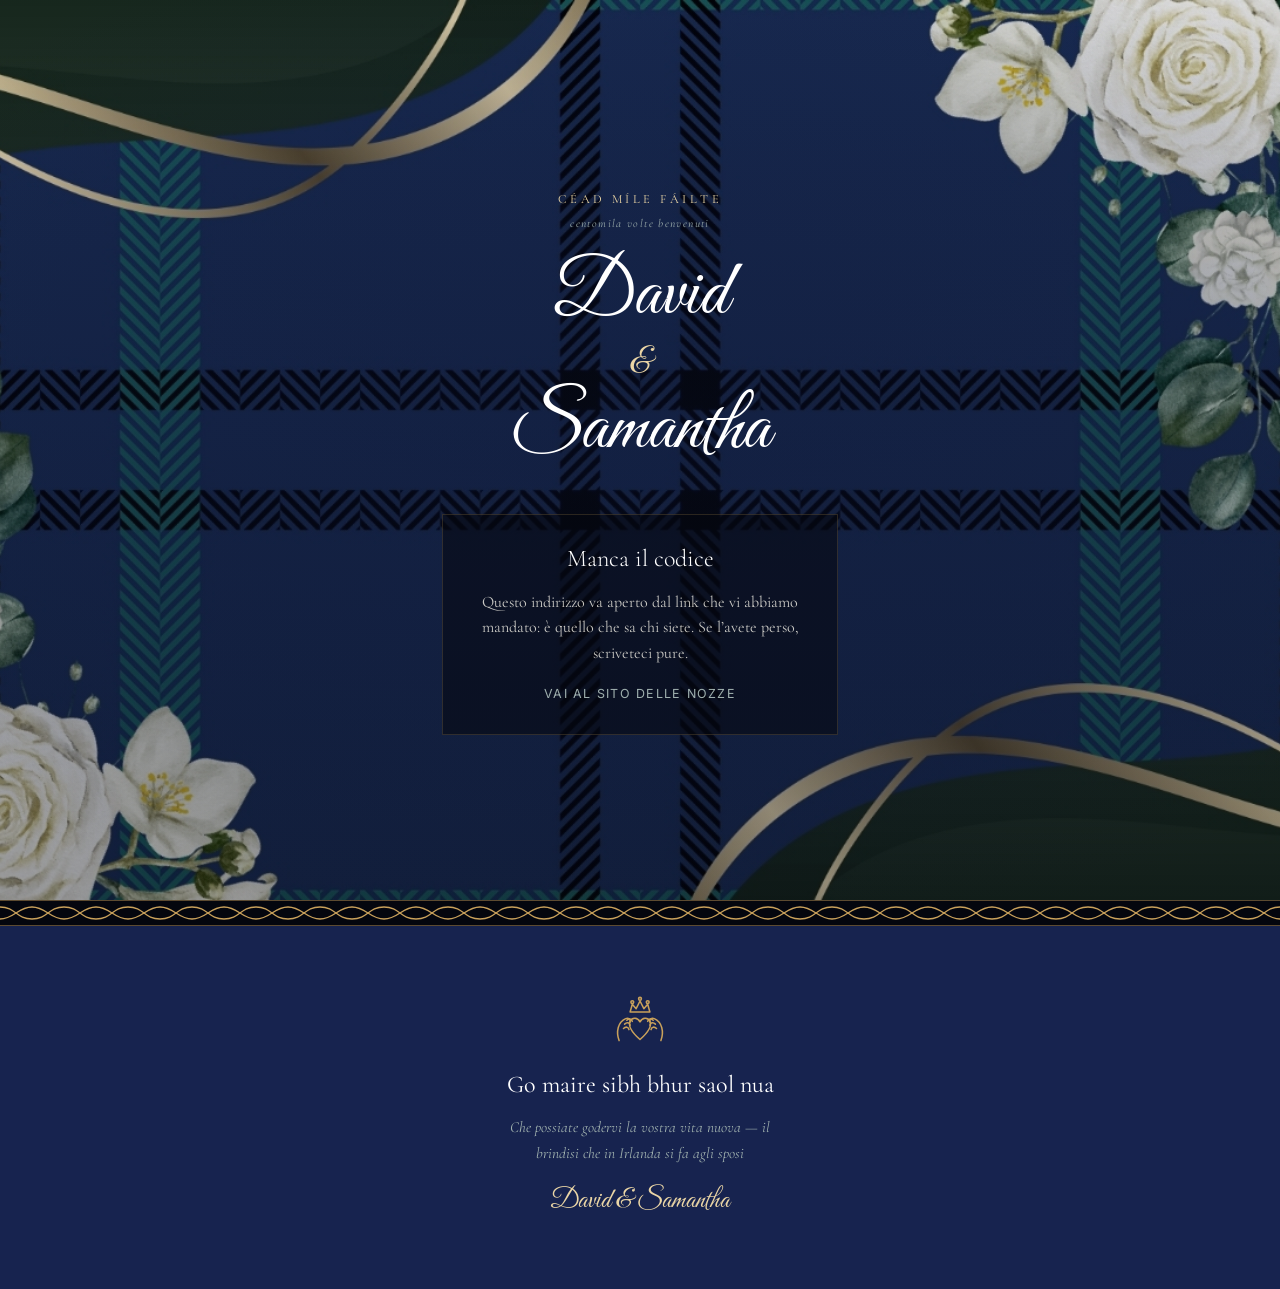
<file: invito.html>
<!doctype html>
<html lang="it">
<head>
<meta charset="utf-8">
<meta name="viewport" content="width=device-width, initial-scale=1">
<title>Il vostro invito — David &amp; Samantha</title>
<meta name="description" content="L'invito alle nozze di David e Samantha, 21 maggio 2027 al Chalet del Bonis.">
<meta name="theme-color" content="#1E2F6C">

<!-- pagina personale: fuori dai motori di ricerca -->
<meta name="robots" content="noindex, nofollow">

<meta property="og:type" content="website">
<meta property="og:title" content="Siete invitati — David &amp; Samantha">
<meta property="og:description" content="Céad míle fáilte. Venerdì 21 maggio 2027, Chalet del Bonis.">
<meta property="og:image" content="assets/img/header.jpg">

<link rel="icon" href="assets/favicon.svg" type="image/svg+xml">
<link rel="preconnect" href="https://fonts.googleapis.com">
<link rel="preconnect" href="https://fonts.gstatic.com" crossorigin>
<link rel="preload" as="image" href="assets/img/header.jpg">
<link rel="stylesheet" href="https://fonts.googleapis.com/css2?family=Cormorant+Garamond:ital,wght@0,300;0,400;0,500;0,600;1,300;1,400&family=Inter:wght@400;500;600&family=Great+Vibes&display=swap">

<link rel="stylesheet" href="css/tokens.css">
<link rel="stylesheet" href="css/base.css">
<link rel="stylesheet" href="css/components.css">
<link rel="stylesheet" href="css/landing.css">
<link rel="stylesheet" href="css/invito.css">
</head>
<body class="invito-page">

<!-- =========== simboli usati da questa pagina =========== -->
<svg width="0" height="0" style="position:absolute" aria-hidden="true" focusable="false">
  <defs>
    <!-- triquetra: tre lenti d'arco intrecciate, un filo senza fine.
         L'intreccio si fa a maschera: un forellino nel filo che passa
         sotto, così funziona su qualsiasi sfondo. Tenerlo uguale a
         index.html. -->
    <symbol id="sym-triquetra" viewBox="0 0 120 120">
      <defs>
        <mask id="tq-m0" maskUnits="userSpaceOnUse" x="0" y="0" width="120" height="120"><rect width="120" height="120" fill="#fff"/><circle cx="60" cy="49.8" r="4.2" fill="#000"/></mask>
        <mask id="tq-m1" maskUnits="userSpaceOnUse" x="0" y="0" width="120" height="120"><rect width="120" height="120" fill="#fff"/><circle cx="68.8" cy="65.1" r="4.2" fill="#000"/></mask>
        <mask id="tq-m2" maskUnits="userSpaceOnUse" x="0" y="0" width="120" height="120"><rect width="120" height="120" fill="#fff"/><circle cx="51.1" cy="65.1" r="4.2" fill="#000"/></mask>
      </defs>
      <g fill="none" stroke="currentColor" stroke-width="3" stroke-linejoin="round">
        <path d="M60 22 A44 44 0 0 1 92.9 79 A44 44 0 0 1 60 22 Z" mask="url(#tq-m0)"/>
        <path d="M92.9 79 A44 44 0 0 1 27.1 79 A44 44 0 0 1 92.9 79 Z" mask="url(#tq-m1)"/>
        <path d="M27.1 79 A44 44 0 0 1 60 22 A44 44 0 0 1 27.1 79 Z" mask="url(#tq-m2)"/>
      </g>
    </symbol>

    <!-- claddagh: due mani reggono un cuore coronato -->
    <symbol id="sym-claddagh" viewBox="0 0 120 120">
      <g fill="none" stroke="currentColor" stroke-width="2.8" stroke-linecap="round" stroke-linejoin="round">
        <path d="M42 40 L 46 26 L 53 34 L 60 20 L 67 34 L 74 26 L 78 40 Z"/>
        <circle cx="46" cy="22" r="2.6"/><circle cx="60" cy="16" r="2.6"/><circle cx="74" cy="22" r="2.6"/>
        <path d="M60 90 C 44 76 38 66 42 57 C 46 49 56 50 60 58 C 64 50 74 49 78 57 C 82 66 76 76 60 90 Z"/>
        <g id="claddagh-hand">
          <path d="M22 92 C 16 76 20 58 34 52 C 39 50 43 53 42 58"/>
          <path d="M36 55 C 40 51 45 52 46 57"/>
          <path d="M32 62 C 36 58 41 59 42 64"/>
          <path d="M30 70 C 34 66 39 67 40 72"/>
        </g>
        <use href="#claddagh-hand" transform="translate(120 0) scale(-1 1)"/>
      </g>
    </symbol>

    <!-- nodo dell'amore: quattro anse intrecciate -->
    <symbol id="sym-lovers" viewBox="0 0 120 120">
      <g fill="none" stroke="currentColor" stroke-width="3" stroke-linejoin="round">
        <path d="M60 26 A34 34 0 0 1 94 60 A34 34 0 0 1 60 26 Z"/>
        <path d="M94 60 A34 34 0 0 1 60 94 A34 34 0 0 1 94 60 Z"/>
        <path d="M60 94 A34 34 0 0 1 26 60 A34 34 0 0 1 60 94 Z"/>
        <path d="M26 60 A34 34 0 0 1 60 26 A34 34 0 0 1 26 60 Z"/>
      </g>
    </symbol>

    <!-- ======================= trifoglio =======================
         Una sola foglia (#lf) ruotata di 120° e 240° attorno a (60,54).
         La foglia sta dentro il suo spicchio: tre copie si toccano senza
         accavallarsi. #clover-mark è il gruppo nudo, senza spessore
         imposto: si posiziona con transform e riceve lo stroke-width da
         chi lo usa, così resta coerente a qualsiasi scala.
         ========================================================= -->
    <path id="lf" d="M60 54 C 54.5 50.5 46.5 46.5 42.5 40.5 C 37 31.5 40.5 19.5 49 18 C 54.5 17 58.5 21.5 60 26.5 C 61.5 21.5 65.5 17 71 18 C 79.5 19.5 83 31.5 77.5 40.5 C 73.5 46.5 65.5 50.5 60 54 Z"/>

    <g id="clover-mark">
      <use href="#lf"/>
      <use href="#lf" transform="rotate(120 60 54)"/>
      <use href="#lf" transform="rotate(240 60 54)"/>
      <circle cx="60" cy="54" r="3.6"/>
    </g>

    <!-- doppia fascia e gambo: per le misure grandi (da 64px in su) -->
    <symbol id="sym-shamrock" viewBox="0 0 120 120">
      <g fill="none" stroke="currentColor" stroke-linejoin="round" stroke-linecap="round">
        <g id="sh-leaf">
          <use href="#lf" stroke-width="2.9"/>
          <use href="#lf" transform="translate(60 36) scale(.7) translate(-60 -36)" stroke-width="1.9" opacity=".6"/>
        </g>
        <use href="#sh-leaf" transform="rotate(120 60 54)"/>
        <use href="#sh-leaf" transform="rotate(240 60 54)"/>
        <circle cx="60" cy="54" r="4" stroke-width="2.9"/>
        <path d="M60 58 C 61.5 74 59 90 50 99" stroke-width="2.6"/>
      </g>
    </symbol>

    <!-- essenziale, senza gambo: filetti e ornamenti piccoli -->
    <symbol id="sym-clover" viewBox="0 0 120 120">
      <g fill="none" stroke="currentColor" stroke-width="4.4" stroke-linejoin="round" stroke-linecap="round" transform="translate(0 6)">
        <use href="#clover-mark"/>
      </g>
    </symbol>

    <!-- tralcio con tre trifogli: decoro d'angolo, si specchia con scaleX(-1) -->
    <symbol id="sym-sprig" viewBox="0 0 150 92">
      <g fill="none" stroke="currentColor" stroke-linejoin="round" stroke-linecap="round">
        <path d="M4 84 C 28 82 48 70 63 54 C 76 40 94 31 111 27" stroke-width="1.8"/>
        <path d="M55 62 C 54 52 55 44 57 38" stroke-width="1.4"/>
        <use href="#clover-mark" transform="translate(57 27) scale(.235) translate(-60 -54)" stroke-width="7"/>
        <use href="#clover-mark" transform="translate(122 20) scale(.16) translate(-60 -54)" stroke-width="10"/>
        <path d="M22 78 C 20 72 19 68 19 64" stroke-width="1.4"/>
        <use href="#clover-mark" transform="translate(19 57) scale(.13) translate(-60 -54)" stroke-width="12"/>
        <path d="M38 74 C 34 66 36 58 43 55 C 45 62 44 70 38 74 Z" stroke-width="1.4"/>
        <path d="M78 46 C 84 44 91 46 94 51 C 87 54 80 52 78 46 Z" stroke-width="1.4"/>
      </g>
    </symbol>

    <symbol id="flw-ivy" viewBox="0 0 100 100">
      <g fill="none" stroke="currentColor" stroke-width="2.1" stroke-linecap="round" stroke-linejoin="round">
        <path d="M50 96 C 50 74 46 58 34 44" stroke-width="1.8"/>
        <path d="M50 70 C 58 62 66 58 74 58" stroke-width="1.8"/>
        <g id="ivy-leaf">
          <path d="M50 12 C 57 19 66 17 68 25 C 70 34 60 36 57 43 C 55 49 50 54 50 54 C 50 54 45 49 43 43 C 40 36 30 34 32 25 C 34 17 43 19 50 12 Z"/>
          <path d="M50 54 L 50 30" stroke-width="1.2"/>
        </g>
        <use href="#ivy-leaf" transform="translate(-24 30) scale(.62)"/>
        <use href="#ivy-leaf" transform="translate(40 34) scale(.55)"/>
      </g>
    </symbol>
  </defs>
</svg>

<!-- ============================ INVITO ============================ -->
<main class="invito" data-region="invito" aria-busy="true" aria-live="polite">
  <!-- il contenuto viene costruito da js/invito/main.js -->
  <div class="invito__loading">
    <svg class="invito__loading-crest" viewBox="0 0 120 120" aria-hidden="true"><use href="#sym-triquetra"/></svg>
    <p>Apriamo il vostro invito…</p>
  </div>
</main>

<div class="plait" aria-hidden="true"></div>

<!-- ============================ PIEDE ============================ -->
<footer class="site-footer">
  <div class="wrap">
    <svg class="site-footer__crest" viewBox="0 0 120 120" aria-hidden="true"><use href="#sym-claddagh"/></svg>
    <p class="blessing">Go maire sibh bhur saol nua</p>
    <p class="blessing__translation">Che possiate godervi la vostra vita nuova — il brindisi che in Irlanda si fa agli sposi</p>
    <p class="site-footer__signature">David &amp; Samantha</p>
  </div>
</footer>

<script type="module" src="js/invito/main.js"></script>
</body>
</html>
</file>
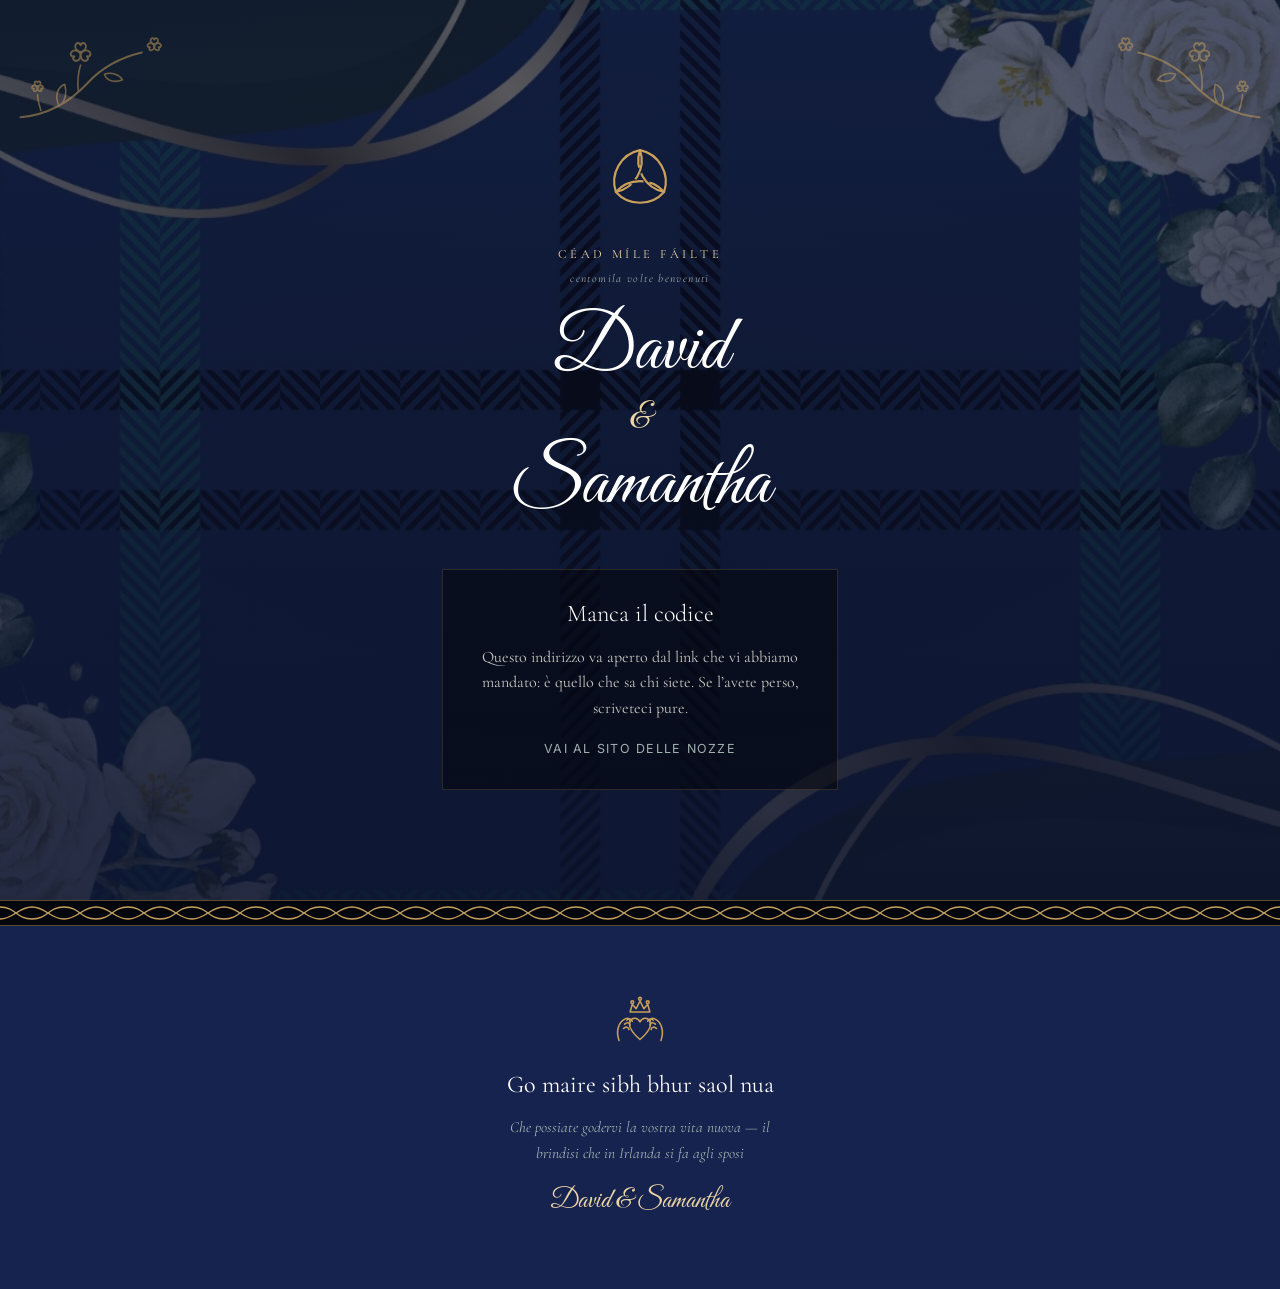
<file: matrimonio-david-sam/invito.html>
<!doctype html>
<html lang="it">
<head>
<meta charset="utf-8">
<meta name="viewport" content="width=device-width, initial-scale=1">
<title>Il vostro invito — David &amp; Samantha</title>
<meta name="description" content="L'invito alle nozze di David e Samantha, 21 maggio 2027 al Lago Bagatol.">
<meta name="theme-color" content="#1E2F6C">

<!-- pagina personale: fuori dai motori di ricerca -->
<meta name="robots" content="noindex, nofollow">

<meta property="og:type" content="website">
<meta property="og:title" content="Siete invitati — David &amp; Samantha">
<meta property="og:description" content="Céad míle fáilte. Venerdì 21 maggio 2027, Lago Bagatol.">
<meta property="og:image" content="assets/img/header.jpg">

<link rel="icon" href="assets/favicon.svg" type="image/svg+xml">
<link rel="preconnect" href="https://fonts.googleapis.com">
<link rel="preconnect" href="https://fonts.gstatic.com" crossorigin>
<link rel="preload" as="image" href="assets/img/header.jpg">
<link rel="stylesheet" href="https://fonts.googleapis.com/css2?family=Cormorant+Garamond:ital,wght@0,300;0,400;0,500;0,600;1,300;1,400&family=Inter:wght@400;500;600&family=Great+Vibes&display=swap">

<link rel="stylesheet" href="css/tokens.css">
<link rel="stylesheet" href="css/base.css">
<link rel="stylesheet" href="css/components.css">
<link rel="stylesheet" href="css/landing.css">
<link rel="stylesheet" href="css/invito.css">
</head>
<body class="invito-page">

<!-- =========== simboli usati da questa pagina =========== -->
<svg width="0" height="0" style="position:absolute" aria-hidden="true" focusable="false">
  <defs>
    <!-- triquetra: tre lenti d'arco intrecciate, un filo senza fine.
         L'intreccio si fa a maschera: un forellino nel filo che passa
         sotto, così funziona su qualsiasi sfondo. Tenerlo uguale a
         index.html. -->
    <symbol id="sym-triquetra" viewBox="0 0 120 120">
      <defs>
        <mask id="tq-m0" maskUnits="userSpaceOnUse" x="0" y="0" width="120" height="120"><rect width="120" height="120" fill="#fff"/><circle cx="60" cy="49.8" r="4.2" fill="#000"/></mask>
        <mask id="tq-m1" maskUnits="userSpaceOnUse" x="0" y="0" width="120" height="120"><rect width="120" height="120" fill="#fff"/><circle cx="68.8" cy="65.1" r="4.2" fill="#000"/></mask>
        <mask id="tq-m2" maskUnits="userSpaceOnUse" x="0" y="0" width="120" height="120"><rect width="120" height="120" fill="#fff"/><circle cx="51.1" cy="65.1" r="4.2" fill="#000"/></mask>
      </defs>
      <g fill="none" stroke="currentColor" stroke-width="3" stroke-linejoin="round">
        <path d="M60 22 A44 44 0 0 1 92.9 79 A44 44 0 0 1 60 22 Z" mask="url(#tq-m0)"/>
        <path d="M92.9 79 A44 44 0 0 1 27.1 79 A44 44 0 0 1 92.9 79 Z" mask="url(#tq-m1)"/>
        <path d="M27.1 79 A44 44 0 0 1 60 22 A44 44 0 0 1 27.1 79 Z" mask="url(#tq-m2)"/>
      </g>
    </symbol>

    <!-- claddagh: due mani reggono un cuore coronato -->
    <symbol id="sym-claddagh" viewBox="0 0 120 120">
      <g fill="none" stroke="currentColor" stroke-width="2.8" stroke-linecap="round" stroke-linejoin="round">
        <path d="M42 40 L 46 26 L 53 34 L 60 20 L 67 34 L 74 26 L 78 40 Z"/>
        <circle cx="46" cy="22" r="2.6"/><circle cx="60" cy="16" r="2.6"/><circle cx="74" cy="22" r="2.6"/>
        <path d="M60 90 C 44 76 38 66 42 57 C 46 49 56 50 60 58 C 64 50 74 49 78 57 C 82 66 76 76 60 90 Z"/>
        <g id="claddagh-hand">
          <path d="M22 92 C 16 76 20 58 34 52 C 39 50 43 53 42 58"/>
          <path d="M36 55 C 40 51 45 52 46 57"/>
          <path d="M32 62 C 36 58 41 59 42 64"/>
          <path d="M30 70 C 34 66 39 67 40 72"/>
        </g>
        <use href="#claddagh-hand" transform="translate(120 0) scale(-1 1)"/>
      </g>
    </symbol>

    <!-- nodo dell'amore: quattro anse intrecciate -->
    <symbol id="sym-lovers" viewBox="0 0 120 120">
      <g fill="none" stroke="currentColor" stroke-width="3" stroke-linejoin="round">
        <path d="M60 26 A34 34 0 0 1 94 60 A34 34 0 0 1 60 26 Z"/>
        <path d="M94 60 A34 34 0 0 1 60 94 A34 34 0 0 1 94 60 Z"/>
        <path d="M60 94 A34 34 0 0 1 26 60 A34 34 0 0 1 60 94 Z"/>
        <path d="M26 60 A34 34 0 0 1 60 26 A34 34 0 0 1 26 60 Z"/>
      </g>
    </symbol>

    <!-- ======================= trifoglio =======================
         Una sola foglia (#lf) ruotata di 120° e 240° attorno a (60,54).
         La foglia sta dentro il suo spicchio: tre copie si toccano senza
         accavallarsi. #clover-mark è il gruppo nudo, senza spessore
         imposto: si posiziona con transform e riceve lo stroke-width da
         chi lo usa, così resta coerente a qualsiasi scala.
         ========================================================= -->
    <path id="lf" d="M60 54 C 54.5 50.5 46.5 46.5 42.5 40.5 C 37 31.5 40.5 19.5 49 18 C 54.5 17 58.5 21.5 60 26.5 C 61.5 21.5 65.5 17 71 18 C 79.5 19.5 83 31.5 77.5 40.5 C 73.5 46.5 65.5 50.5 60 54 Z"/>

    <g id="clover-mark">
      <use href="#lf"/>
      <use href="#lf" transform="rotate(120 60 54)"/>
      <use href="#lf" transform="rotate(240 60 54)"/>
      <circle cx="60" cy="54" r="3.6"/>
    </g>

    <!-- doppia fascia e gambo: per le misure grandi (da 64px in su) -->
    <symbol id="sym-shamrock" viewBox="0 0 120 120">
      <g fill="none" stroke="currentColor" stroke-linejoin="round" stroke-linecap="round">
        <g id="sh-leaf">
          <use href="#lf" stroke-width="2.9"/>
          <use href="#lf" transform="translate(60 36) scale(.7) translate(-60 -36)" stroke-width="1.9" opacity=".6"/>
        </g>
        <use href="#sh-leaf" transform="rotate(120 60 54)"/>
        <use href="#sh-leaf" transform="rotate(240 60 54)"/>
        <circle cx="60" cy="54" r="4" stroke-width="2.9"/>
        <path d="M60 58 C 61.5 74 59 90 50 99" stroke-width="2.6"/>
      </g>
    </symbol>

    <!-- essenziale, senza gambo: filetti e ornamenti piccoli -->
    <symbol id="sym-clover" viewBox="0 0 120 120">
      <g fill="none" stroke="currentColor" stroke-width="4.4" stroke-linejoin="round" stroke-linecap="round" transform="translate(0 6)">
        <use href="#clover-mark"/>
      </g>
    </symbol>

    <!-- tralcio con tre trifogli: decoro d'angolo, si specchia con scaleX(-1) -->
    <symbol id="sym-sprig" viewBox="0 0 150 92">
      <g fill="none" stroke="currentColor" stroke-linejoin="round" stroke-linecap="round">
        <path d="M4 84 C 28 82 48 70 63 54 C 76 40 94 31 111 27" stroke-width="1.8"/>
        <path d="M55 62 C 54 52 55 44 57 38" stroke-width="1.4"/>
        <use href="#clover-mark" transform="translate(57 27) scale(.235) translate(-60 -54)" stroke-width="7"/>
        <use href="#clover-mark" transform="translate(122 20) scale(.16) translate(-60 -54)" stroke-width="10"/>
        <path d="M22 78 C 20 72 19 68 19 64" stroke-width="1.4"/>
        <use href="#clover-mark" transform="translate(19 57) scale(.13) translate(-60 -54)" stroke-width="12"/>
        <path d="M38 74 C 34 66 36 58 43 55 C 45 62 44 70 38 74 Z" stroke-width="1.4"/>
        <path d="M78 46 C 84 44 91 46 94 51 C 87 54 80 52 78 46 Z" stroke-width="1.4"/>
      </g>
    </symbol>

    <symbol id="flw-ivy" viewBox="0 0 100 100">
      <g fill="none" stroke="currentColor" stroke-width="2.1" stroke-linecap="round" stroke-linejoin="round">
        <path d="M50 96 C 50 74 46 58 34 44" stroke-width="1.8"/>
        <path d="M50 70 C 58 62 66 58 74 58" stroke-width="1.8"/>
        <g id="ivy-leaf">
          <path d="M50 12 C 57 19 66 17 68 25 C 70 34 60 36 57 43 C 55 49 50 54 50 54 C 50 54 45 49 43 43 C 40 36 30 34 32 25 C 34 17 43 19 50 12 Z"/>
          <path d="M50 54 L 50 30" stroke-width="1.2"/>
        </g>
        <use href="#ivy-leaf" transform="translate(-24 30) scale(.62)"/>
        <use href="#ivy-leaf" transform="translate(40 34) scale(.55)"/>
      </g>
    </symbol>
  </defs>
</svg>

<!-- ============================ INVITO ============================ -->
<main class="invito" data-region="invito" aria-busy="true" aria-live="polite">
  <!-- il contenuto viene costruito da js/invito/main.js -->
  <div class="invito__loading">
    <svg class="invito__loading-crest" viewBox="0 0 120 120" aria-hidden="true"><use href="#sym-triquetra"/></svg>
    <p>Apriamo il vostro invito…</p>
  </div>
</main>

<div class="plait" aria-hidden="true"></div>

<!-- ============================ PIEDE ============================ -->
<footer class="site-footer">
  <div class="wrap">
    <svg class="site-footer__crest" viewBox="0 0 120 120" aria-hidden="true"><use href="#sym-claddagh"/></svg>
    <p class="blessing">Go maire sibh bhur saol nua</p>
    <p class="blessing__translation">Che possiate godervi la vostra vita nuova — il brindisi che in Irlanda si fa agli sposi</p>
    <p class="site-footer__signature">David &amp; Samantha</p>
  </div>
</footer>

<script type="module" src="js/invito/main.js"></script>
</body>
</html>
</file>
<file: css/tokens.css>
/* =============================================================
   Design tokens — l'unico posto dove vivono colori, scale e ritmi.
   Nessun valore letterale di colore deve comparire negli altri file.
   ============================================================= */

:root {
  color-scheme: dark;

  /* --- tartan: campionati dall'immagine dell'invito --- */
  --c-navy:        #1E2F6C;
  --c-navy-deep:   #17234F;
  --c-navy-ink:    #101A3C;
  --c-teal:        #0E6355;
  --c-black:       #04060E;
  --c-forest:      #12331F;
  --c-forest-deep: #0E2818;

  /* --- metalli e bianchi --- */
  --c-gold:        #C9A15B;
  --c-gold-hi:     #EBD6A6;
  --c-gold-deep:   #9A7434;
  --c-white:       #FFFFFF;
  --c-ivory:       #F6F2E9;
  --c-ivory-deep:  #EDE7DA;

  /* --- semantici (stato) --- */
  --c-ok:          #3F8F6B;
  --c-ok-soft:     #E3F1EA;
  --c-warn:        #B8862A;
  --c-warn-soft:   #F7EFDB;
  --c-danger:      #A3252F;
  --c-danger-soft: #F7E4E5;

  /* --- testo --- */
  --t-on-dark:        #F4F1E8;
  --t-on-dark-soft:   rgba(244, 241, 232, .82);
  --t-on-dark-mute:   #9FB0AE;
  --t-on-light:       #16223F;
  --t-on-light-soft:  #3E4A63;
  --t-on-light-mute:  #6E7889;

  /* --- superfici --- */
  --s-page:      var(--c-navy-deep);
  --s-raised:    var(--c-forest);
  --s-sunken:    var(--c-navy-ink);
  --s-paper:     var(--c-ivory);
  --s-paper-2:   var(--c-white);

  /* --- bordi --- */
  --b-gold:      1px solid rgba(201, 161, 91, .34);
  --b-gold-soft: 1px solid rgba(201, 161, 91, .20);
  --b-light:     1px solid rgba(22, 34, 63, .16);

  /* --- tipografia --- */
  --f-display: "Cormorant Garamond", Garamond, Georgia, "Times New Roman", serif;
  --f-script:  "Great Vibes", "Cormorant Garamond", cursive;
  --f-ui:      "Inter", system-ui, -apple-system, "Segoe UI", sans-serif;

  --fs-xs:  0.78rem;
  --fs-sm:  0.88rem;
  --fs-md:  1.15rem;
  --fs-lg:  1.5rem;
  --fs-xl:  2rem;
  --fs-2xl: 2.9rem;
  --fs-3xl: clamp(3.4rem, 13vw, 6.5rem);

  --lh-tight: 1.18;
  --lh-body:  1.72;

  --ls-label: .24em;
  --ls-meta:  .18em;

  /* --- spaziature (scala 4px) --- */
  --sp-1: 4px;
  --sp-2: 8px;
  --sp-3: 12px;
  --sp-4: 16px;
  --sp-5: 22px;
  --sp-6: 30px;
  --sp-7: 44px;
  --sp-8: 64px;
  --sp-9: 88px;

  /* --- sagome ---
     Il trifoglio pieno come maschera: il colore resta un token, la forma
     sta qui una volta sola. viewBox stretto sulla sagoma, così `contain`
     non lascia margini morti. Stessa foglia di #lf in index.html, ma
     ripetuta tre volte per esteso: dentro a un data-URI il <use> non
     viene risolto e la maschera non caricherebbe. */
  --mask-clover: url("data:image/svg+xml,%3Csvg xmlns='http://www.w3.org/2000/svg' viewBox='24 13 72 76'%3E%3Cg fill='%23000' stroke='%23000' stroke-width='4' stroke-linejoin='round'%3E%3Cpath d='M60 54C54.5 50.5 46.5 46.5 42.5 40.5C37 31.5 40.5 19.5 49 18C54.5 17 58.5 21.5 60 26.5C61.5 21.5 65.5 17 71 18C79.5 19.5 83 31.5 77.5 40.5C73.5 46.5 65.5 50.5 60 54Z'/%3E%3Cpath transform='rotate(120 60 54)' d='M60 54C54.5 50.5 46.5 46.5 42.5 40.5C37 31.5 40.5 19.5 49 18C54.5 17 58.5 21.5 60 26.5C61.5 21.5 65.5 17 71 18C79.5 19.5 83 31.5 77.5 40.5C73.5 46.5 65.5 50.5 60 54Z'/%3E%3Cpath transform='rotate(240 60 54)' d='M60 54C54.5 50.5 46.5 46.5 42.5 40.5C37 31.5 40.5 19.5 49 18C54.5 17 58.5 21.5 60 26.5C61.5 21.5 65.5 17 71 18C79.5 19.5 83 31.5 77.5 40.5C73.5 46.5 65.5 50.5 60 54Z'/%3E%3C/g%3E%3C/svg%3E");

  /* --- misure --- */
  /* Larghezza massima del testo corrente. 125ch fanno circa 1100px, cioè
     quanto una sezione --w-wide: il testo arriva in fondo e non lascia
     buchi a destra. Il tetto quindi non morde quasi mai — resta lì per
     gli schermi molto larghi e per --w-content. Da qui dipende anche la
     larghezza della lista del programma, che si adatta da sola. */
  --w-prose:   125ch;
  --w-content: 46rem;
  --w-wide:    72rem;

  --z-base:    0;
  --z-sticky:  20;
  --z-overlay: 40;
  --z-modal:   50;
  --z-toast:   60;
}
</file>
<file: css/base.css>
/* =============================================================
   Base — reset, tipografia, primitive di layout.
   Solo selettori di elemento e poche utility. Nessun componente.
   ============================================================= */

*,
*::before,
*::after { box-sizing: border-box; }

html {
  -webkit-text-size-adjust: 100%;
  /* I link interni (#programma, #invito) scorrono invece di saltare.
     La regola prefers-reduced-motion in fondo al file lo rimette a
     "auto" per chi non vuole movimento. */
  scroll-behavior: smooth;
}

body {
  margin: 0;
  background: var(--s-page);
  color: var(--t-on-dark);
  font-family: var(--f-display);
  font-size: var(--fs-md);
  line-height: var(--lh-body);
  -webkit-font-smoothing: antialiased;
}

img,
svg { max-width: 100%; }

h1, h2, h3, h4 {
  margin: 0;
  line-height: var(--lh-tight);
  text-wrap: balance;
}

h2 { font-size: var(--fs-2xl); font-weight: 300; }
h3 { font-size: var(--fs-lg);  font-weight: 500; }

p { margin: 0; }

a { color: inherit; }

ul, ol { margin: 0; padding: 0; list-style: none; }

:focus-visible {
  outline: 2px solid var(--c-gold-hi);
  outline-offset: 3px;
}

[hidden] { display: none !important; }

/* --- layout ------------------------------------------------- */

.wrap {
  width: 100%;
  max-width: var(--w-content);
  margin-inline: auto;
  padding-inline: var(--sp-5);
}

.wrap--wide { max-width: var(--w-wide); }

.section { padding-block: var(--sp-8); }

.section--forest { background: var(--c-forest); }
.section--navy   { background: var(--c-navy-deep); }
.section--paper  { background: var(--s-paper); color: var(--t-on-light); }

.stack {
  display: flex;
  flex-direction: column;
  gap: var(--sp-5);
}

.stack--tight { gap: var(--sp-3); }
.stack--loose { gap: var(--sp-6); }

/* --- tipografia di servizio --------------------------------- */

.eyebrow {
  font-size: var(--fs-xs);
  letter-spacing: var(--ls-label);
  text-transform: uppercase;
  color: var(--c-gold);
}

.section--paper .eyebrow { color: var(--c-gold-deep); }

.prose {
  display: flex;
  flex-direction: column;
  gap: var(--sp-4);
  max-width: var(--w-prose);
}

.prose p { color: var(--t-on-dark-soft); }
.section--paper .prose p { color: var(--t-on-light-soft); }

.section-head {
  display: flex;
  flex-direction: column;
  gap: var(--sp-3);
  margin-bottom: var(--sp-7);
}

.section-head__ornament {
  width: 46px;
  height: 46px;
  color: var(--c-gold);
}

.text-mute { color: var(--t-on-dark-mute); }
.section--paper .text-mute { color: var(--t-on-light-mute); }

.visually-hidden {
  position: absolute;
  width: 1px; height: 1px;
  margin: -1px; padding: 0;
  overflow: hidden;
  clip-path: inset(50%);
  white-space: nowrap;
}

/* --- ornamento: treccia celtica a due capi ------------------- */

.plait {
  height: 26px;
  background-color: var(--c-black);
  background-image: url("data:image/svg+xml,%3Csvg xmlns='http://www.w3.org/2000/svg' width='64' height='26' viewBox='0 0 64 26'%3E%3Cg fill='none' stroke='%23C9A15B' stroke-width='1.3' stroke-linecap='round'%3E%3Cpath d='M0 19 C 16 19 16 7 32 7 C 48 7 48 19 64 19'/%3E%3Cpath d='M0 7 C 14 7 18 19 32 19 C 46 19 50 7 64 7'/%3E%3C/g%3E%3C/svg%3E");
  background-repeat: repeat-x;
  background-position: center;
  background-size: 64px 26px;
  border-block: 1px solid rgba(201, 161, 91, .45);
}

/* --- ornamento: filetto con trifoglio -----------------------
   Separa due blocchi dentro la stessa sezione, dove la treccia a
   tutta larghezza sarebbe troppo. Va usato con dentro
   <svg class="leaf-rule__mark"><use href="#sym-clover"/></svg>. */

.leaf-rule {
  display: flex;
  align-items: center;
  gap: var(--sp-4);
  color: var(--c-gold);
}

.leaf-rule::before,
.leaf-rule::after {
  content: "";
  flex: 1 1 auto;
  height: 1px;
  background: linear-gradient(to right,
    transparent,
    color-mix(in srgb, currentColor 55%, transparent),
    transparent);
}

.leaf-rule__mark {
  flex: 0 0 auto;
  width: 30px;
  height: 30px;
}

@media (prefers-reduced-motion: reduce) {
  *,
  *::before,
  *::after {
    animation-duration: .01ms !important;
    animation-iteration-count: 1 !important;
    transition-duration: .01ms !important;
    scroll-behavior: auto !important;
  }
}
</file>
<file: css/components.css>
/* =============================================================
   Componenti — riusabili su landing e portale.
   Ogni blocco è indipendente: nessun componente conosce il padre.
   ============================================================= */

/* --- bottoni ------------------------------------------------ */

.btn {
  display: inline-flex;
  align-items: center;
  justify-content: center;
  gap: var(--sp-2);
  font-family: var(--f-display);
  font-size: var(--fs-xs);
  letter-spacing: var(--ls-meta);
  text-transform: uppercase;
  text-decoration: none;
  padding: 14px 32px;
  border: 1px solid transparent;
  border-radius: 0;
  cursor: pointer;
  transition: filter .18s ease, background-color .18s ease, color .18s ease;
}

.btn:disabled { opacity: .55; cursor: not-allowed; }

.btn--gold {
  color: var(--c-black);
  background: linear-gradient(100deg, var(--c-gold-deep), var(--c-gold-hi) 42%, var(--c-gold) 100%);
}
.btn--gold:hover:not(:disabled) { filter: brightness(1.1); }

.btn--ghost {
  color: var(--c-gold-hi);
  background: transparent;
  border-color: rgba(201, 161, 91, .5);
}
.btn--ghost:hover:not(:disabled) { background: rgba(201, 161, 91, .12); }

.btn--quiet {
  color: var(--t-on-light-soft);
  background: transparent;
  border-color: rgba(22, 34, 63, .2);
}
.btn--quiet:hover:not(:disabled) { background: rgba(22, 34, 63, .05); }

.btn--danger {
  color: var(--c-danger);
  background: transparent;
  border-color: rgba(163, 37, 47, .35);
}
.btn--danger:hover:not(:disabled) { background: var(--c-danger-soft); }

.btn--sm { padding: 8px 16px; font-size: var(--fs-xs); }
.btn--block { width: 100%; }

/* --- campi -------------------------------------------------- */

.field {
  display: flex;
  flex-direction: column;
  gap: 7px;
}

.field__label {
  font-size: var(--fs-xs);
  letter-spacing: var(--ls-meta);
  text-transform: uppercase;
  color: var(--t-on-light-mute);
}

.field__hint {
  font-size: var(--fs-sm);
  color: var(--t-on-light-mute);
}

.field__error {
  font-size: var(--fs-sm);
  color: var(--c-danger);
}

.input,
.select,
.textarea {
  width: 100%;
  font-family: var(--f-display);
  font-size: 1.05rem;
  color: var(--t-on-light);
  background: var(--s-paper-2);
  border: var(--b-light);
  border-radius: 0;
  padding: 12px 14px;
}

.input:invalid:not(:placeholder-shown),
.input[aria-invalid="true"] { border-color: var(--c-danger); }

.textarea { resize: vertical; min-height: 96px; }

.select {
  appearance: none;
  background-image:
    linear-gradient(45deg, transparent 50%, var(--c-gold-deep) 50%),
    linear-gradient(135deg, var(--c-gold-deep) 50%, transparent 50%);
  background-position: calc(100% - 20px) 50%, calc(100% - 14px) 50%;
  background-size: 6px 6px, 6px 6px;
  background-repeat: no-repeat;
}

.input--code {
  font-family: var(--f-ui);
  font-size: 1.3rem;
  letter-spacing: .2em;
  text-transform: uppercase;
  text-align: center;
}

.field-row {
  display: grid;
  grid-template-columns: repeat(auto-fit, minmax(12rem, 1fr));
  gap: var(--sp-5);
}

.check {
  display: flex;
  align-items: flex-start;
  gap: var(--sp-3);
  font-size: 1.02rem;
  cursor: pointer;
}

.check input { margin-top: 6px; flex: 0 0 auto; }

/* --- badge di stato ----------------------------------------- */

.badge {
  display: inline-flex;
  align-items: center;
  gap: 6px;
  font-family: var(--f-ui);
  font-size: var(--fs-xs);
  font-weight: 500;
  letter-spacing: .04em;
  padding: 3px 10px;
  border-radius: 999px;
  white-space: nowrap;
}

.badge::before {
  content: "";
  width: 6px; height: 6px;
  border-radius: 50%;
  background: currentColor;
}

.badge--ok      { color: var(--c-ok);     background: var(--c-ok-soft); }
.badge--wait    { color: var(--c-warn);   background: var(--c-warn-soft); }
.badge--absent  { color: var(--c-danger); background: var(--c-danger-soft); }

/* Neutra: classifica, non segnala uno stato. Niente pallino davanti. */
.badge--soft    { color: var(--t-on-light-mute); background: var(--c-ivory-deep); }
.badge--soft::before { display: none; }

/* --- avvisi ------------------------------------------------- */

.notice {
  display: flex;
  flex-direction: column;
  gap: var(--sp-2);
  padding: var(--sp-4) var(--sp-5);
  font-size: 1rem;
  border-left: 3px solid currentColor;
}

.notice--ok     { color: var(--c-ok);     background: var(--c-ok-soft); }
.notice--warn   { color: var(--c-warn);   background: var(--c-warn-soft); }
.notice--danger { color: var(--c-danger); background: var(--c-danger-soft); }
.notice strong  { color: var(--t-on-light); }
.notice p       { color: var(--t-on-light-soft); }

/* --- stati vuoti e caricamento ------------------------------ */

.empty {
  display: flex;
  flex-direction: column;
  align-items: center;
  gap: var(--sp-3);
  padding: var(--sp-8) var(--sp-5);
  text-align: center;
  color: var(--t-on-light-mute);
}

.spinner {
  width: 18px;
  height: 18px;
  border: 2px solid currentColor;
  border-right-color: transparent;
  border-radius: 50%;
  animation: spin .7s linear infinite;
}

@keyframes spin { to { transform: rotate(360deg); } }

/* --- conto alla rovescia ------------------------------------ */

.countdown {
  display: flex;
  border: var(--b-gold);
  background: rgba(4, 6, 14, .45);
}

.countdown__unit { padding: 12px 22px; min-width: 96px; text-align: center; }
.countdown__unit + .countdown__unit { border-left: var(--b-gold); }

.countdown__value {
  display: block;
  font-size: var(--fs-xl);
  font-weight: 400;
  line-height: 1.1;
  font-variant-numeric: tabular-nums;
  color: var(--c-gold-hi);
}

.countdown__label {
  font-size: .7rem;
  letter-spacing: var(--ls-meta);
  text-transform: uppercase;
  color: var(--t-on-dark-mute);
}

/* --- programma ---------------------------------------------- */

/* Il tetto sta sulla lista, non sul testo: così il filetto che separa
   due voci finisce dove finisce la descrizione. Capparne solo il testo
   lasciava righe lunghe tutta la sezione con sotto mezza riga scritta. */
.schedule {
  display: flex;
  flex-direction: column;
  max-width: calc(7.5rem + var(--sp-5) + var(--w-prose));
}

.schedule__item {
  display: grid;
  grid-template-columns: 5.5rem 1fr;
  gap: 4px var(--sp-5);
  padding-block: var(--sp-5);
  border-top: var(--b-gold-soft);
}

.schedule__item:last-child { border-bottom: var(--b-gold-soft); }

.schedule__time {
  font-size: var(--fs-lg);
  color: var(--c-gold-hi);
  font-variant-numeric: tabular-nums;
  line-height: 1.35;
}

.schedule__body { grid-column: 2; color: var(--t-on-dark-soft); font-size: 1.02rem; }
.schedule__term { color: var(--c-gold-hi); font-style: italic; }

/* Stessa lista, usata per le date storiche invece che per gli orari:
   la colonna serve più larga perché ci sta "IX sec. a.C." */
.schedule--facts .schedule__item { grid-template-columns: 7.5rem 1fr; }

.schedule--facts .schedule__time {
  font-size: 1.12rem;
  letter-spacing: .03em;
  color: var(--c-gold);
}

/* --- schede --------------------------------------------------
   I pannelli li nasconde js/landing/tabs.js, non il CSS: senza JS
   restano aperti tutti e il contenuto resta leggibile. */

.tabs {
  display: flex;
  flex-direction: column;
  gap: var(--sp-6);
}

.tabs__list {
  display: flex;
  gap: var(--sp-1);
  overflow-x: auto;
  scrollbar-width: none;
  border-bottom: var(--b-gold-soft);
}

.tabs__list::-webkit-scrollbar { display: none; }

.tabs__tab {
  flex: 0 0 auto;
  margin-bottom: -1px;
  padding: var(--sp-3);
  font-family: var(--f-ui);
  font-size: var(--fs-xs);
  letter-spacing: .08em;
  text-transform: uppercase;
  white-space: nowrap;
  color: var(--t-on-dark-mute);
  background: transparent;
  border: 0;
  border-bottom: 2px solid transparent;
  cursor: pointer;
  transition: color .15s ease, border-color .15s ease;
}

.tabs__tab:hover { color: var(--t-on-dark); }

.tabs__tab[aria-selected="true"] {
  color: var(--c-gold-hi);
  border-bottom-color: var(--c-gold);
}

.tabs__intro { margin-bottom: var(--sp-6); }

/* Una scheda può contenere più di un blocco. Senza aria sopra, la
   seconda griglia si incolla alla prima e sembrano un elenco solo. */
.tabs__subhead {
  display: flex;
  flex-direction: column;
  gap: var(--sp-2);
  margin-top: var(--sp-8);
  margin-bottom: var(--sp-4);
}

.tabs__subhead h3 { color: var(--c-white); font-size: var(--fs-lg); }

/* Quando le schede non ci stanno in riga la striscia scorre, e senza un
   segno non si capisce. Le classi le mette js/landing/tabs.js in base a
   dov'è lo scorrimento, così la sfumatura sparisce agli estremi invece
   di mangiarsi per sempre l'ultima scheda. */
.tabs__list--more-right {
  -webkit-mask-image: linear-gradient(to right, #000 calc(100% - 36px), transparent);
  mask-image: linear-gradient(to right, #000 calc(100% - 36px), transparent);
}

.tabs__list--more-left {
  -webkit-mask-image: linear-gradient(to left, #000 calc(100% - 36px), transparent);
  mask-image: linear-gradient(to left, #000 calc(100% - 36px), transparent);
}

.tabs__list--more-left.tabs__list--more-right {
  -webkit-mask-image: linear-gradient(to right, transparent, #000 36px, #000 calc(100% - 36px), transparent);
  mask-image: linear-gradient(to right, transparent, #000 36px, #000 calc(100% - 36px), transparent);
}

@media (max-width: 560px) {
  .schedule--facts .schedule__item { grid-template-columns: 1fr; }
  .schedule--facts .schedule__body { grid-column: 1; }
}

/* --- griglia simboli ---------------------------------------- */

.symbols {
  display: grid;
  grid-template-columns: repeat(auto-fit, minmax(13rem, 1fr));
  gap: 2px;
  background: rgba(201, 161, 91, .22);
  border: var(--b-gold-soft);
}

.symbols__item {
  display: flex;
  flex-direction: column;
  align-items: center;
  gap: var(--sp-3);
  padding: var(--sp-6) var(--sp-5);
  text-align: center;
  background: var(--c-forest);
}

/* i simboli sono render fotografici scontornati (PNG con alfa), non
   più tratti SVG: object-fit tiene le proporzioni dentro il quadrato
   e l'ombra li stacca dal verde della scheda. */
.symbols__icon {
  width: 96px;
  height: 96px;
  object-fit: contain;
  filter: drop-shadow(0 6px 12px rgba(0, 0, 0, .45));
}
.symbols__name { color: var(--c-white); font-size: 1.28rem; }

.symbols__gaelic {
  margin-top: calc(var(--sp-2) * -1);
  font-size: .72rem;
  letter-spacing: var(--ls-meta);
  text-transform: uppercase;
  color: var(--t-on-dark-mute);
}

.symbols__text { font-size: .98rem; color: var(--t-on-dark-soft); line-height: 1.6; }

/* --- i nove legni -------------------------------------------
   Tre per tre appena c'è spazio: sono nove, e una griglia 3×3 lo dice
   meglio di cinque più quattro. */

.woods {
  display: grid;
  grid-template-columns: repeat(auto-fit, minmax(11rem, 1fr));
  gap: 2px;
  background: rgba(201, 161, 91, .22);
  border: var(--b-gold-soft);
}

@media (min-width: 860px) {
  .woods { grid-template-columns: repeat(3, 1fr); }
}

.woods__item {
  display: flex;
  flex-direction: column;
  align-items: center;
  gap: var(--sp-2);
  padding: var(--sp-5) var(--sp-4);
  text-align: center;
  background: var(--c-forest);
}

.woods__ogham {
  flex: 0 0 auto;
  width: 26px;
  height: 40px;
  color: var(--c-gold);
}

.woods__name { color: var(--c-white); font-size: 1.2rem; }

.woods__ogam {
  margin-top: calc(var(--sp-2) * -1);
  font-size: .72rem;
  letter-spacing: var(--ls-meta);
  text-transform: uppercase;
  color: var(--t-on-dark-mute);
}

.woods__text { font-size: .94rem; line-height: 1.55; color: var(--t-on-dark-soft); }

/* Il decimo sta fuori dalla griglia, perché è quello che non ci va. */
.woods__ban {
  display: flex;
  align-items: flex-start;
  gap: var(--sp-4);
  margin-top: var(--sp-5);
  padding: var(--sp-5);
  background: var(--c-forest-deep);
  border-left: 2px solid var(--c-gold);
}

.woods__ban strong {
  display: block;
  margin-bottom: 4px;
  font-weight: 500;
  font-size: 1.1rem;
  color: var(--c-white);
}

.woods__ban p { font-size: .98rem; color: var(--t-on-dark-soft); }

/* --- campione di tartan ------------------------------------- */

.swatch-row {
  display: flex;
  flex-wrap: wrap;
  gap: var(--sp-6);
  align-items: flex-start;
}

.swatch {
  width: 200px;
  height: 200px;
  flex: 0 0 auto;
  border: 1px solid rgba(201, 161, 91, .5);
  background-color: var(--c-navy);
  background-image: url("../assets/img/header.jpg");
  background-size: 760px auto;
  background-position: 38% 42%;
}

.swatch__count {
  margin-top: var(--sp-2);
  font-size: .95rem;
  letter-spacing: .16em;
  color: var(--c-gold-hi);
  font-variant-numeric: tabular-nums;
}

/* Stesso motivo: accanto a un campione di 200px, in una sezione larga
   --w-wide questa colonna prenderebbe oltre 800px di testo per riga. */
.swatch-side {
  flex: 1 1 17rem;
  max-width: var(--w-prose);
  display: flex;
  flex-direction: column;
  gap: var(--sp-4);
}

/* --- elenco puntato a rombo --------------------------------- */

.diamond-list { display: flex; flex-direction: column; gap: var(--sp-3); }

.diamond-list li {
  display: grid;
  grid-template-columns: auto 1fr;
  gap: var(--sp-3);
  align-items: baseline;
  color: var(--t-on-dark-soft);
  font-size: 1.02rem;
}

/* Il pallino è il trifoglio pieno: sotto i 20px il tratto sparisce,
   la sagoma piena no. Maschera, così resta colorabile dal token. */
.diamond-list li::before {
  content: "";
  width: 14px; height: 14px;
  background: var(--c-gold);
  translate: 0 2px;
  -webkit-mask: var(--mask-clover) center / contain no-repeat;
  mask: var(--mask-clover) center / contain no-repeat;
}

/* --- botanica a tratto -------------------------------------- */

.botanicals { display: flex; flex-wrap: wrap; gap: var(--sp-6); }

.botanicals figure {
  margin: 0;
  flex: 1 1 11rem;
  display: flex;
  flex-direction: column;
  align-items: center;
  gap: var(--sp-2);
  text-align: center;
}

.botanicals svg { width: 82px; height: 82px; color: var(--c-gold); }
.botanicals figcaption { font-size: .96rem; color: var(--t-on-dark-soft); }
.botanicals b { display: block; color: var(--c-white); font-weight: 500; font-size: 1.1rem; }

/* --- schede informative ------------------------------------- */

.info-group {
  display: flex;
  flex-direction: column;
  gap: var(--sp-4);
}

.info-group__title {
  font-size: var(--fs-xs);
  font-weight: 400;
  letter-spacing: var(--ls-label);
  text-transform: uppercase;
  color: var(--c-gold);
  padding-bottom: var(--sp-2);
  border-bottom: var(--b-gold-soft);
}

.info-card__title {
  font-family: var(--f-display);
  font-size: var(--fs-lg);
  font-weight: 500;
  line-height: var(--lh-tight);
}

.info-grid {
  display: grid;
  grid-template-columns: repeat(auto-fit, minmax(15rem, 1fr));
  gap: 2px;
  background: rgba(201, 161, 91, .2);
  border: var(--b-gold-soft);
}

.info-card {
  display: flex;
  flex-direction: column;
  gap: 6px;
  padding: var(--sp-5);
  background: var(--c-forest-deep);
}

.info-card__kind {
  font-size: .72rem;
  letter-spacing: var(--ls-meta);
  text-transform: uppercase;
  color: var(--c-gold);
}

.info-card p { font-size: .98rem; color: var(--t-on-dark-soft); }

.info-card a {
  font-size: .94rem;
  color: var(--c-gold-hi);
  text-underline-offset: 3px;
}

/* --- tabella dati (portale) --------------------------------- */

.table-scroll { overflow-x: auto; }

.table {
  width: 100%;
  border-collapse: collapse;
  font-family: var(--f-ui);
  font-size: var(--fs-sm);
}

.table th,
.table td {
  padding: 12px 14px;
  text-align: left;
  border-bottom: var(--b-light);
  vertical-align: middle;
}

.table th {
  font-size: var(--fs-xs);
  font-weight: 600;
  letter-spacing: .06em;
  text-transform: uppercase;
  color: var(--t-on-light-mute);
  white-space: nowrap;
}

.table tbody tr:hover { background: rgba(22, 34, 63, .035); }
.table td.num { font-variant-numeric: tabular-nums; text-align: right; }

.table__actions {
  display: flex;
  gap: var(--sp-2);
  justify-content: flex-end;
  flex-wrap: wrap;
}

.code-chip {
  font-family: var(--f-ui);
  font-size: var(--fs-sm);
  font-weight: 600;
  letter-spacing: .1em;
  padding: 4px 10px;
  background: var(--c-ivory-deep);
  border: var(--b-light);
  white-space: nowrap;
}

/* --- modale ------------------------------------------------- */

.modal {
  position: fixed;
  inset: 0;
  z-index: var(--z-modal);
  display: grid;
  place-items: center;
  padding: var(--sp-5);
  background: rgba(4, 6, 14, .62);
}

.modal__panel {
  width: min(36rem, 100%);
  max-height: 88vh;
  overflow-y: auto;
  padding: var(--sp-6);
  background: var(--s-paper);
  color: var(--t-on-light);
  border-top: 3px solid var(--c-gold);
}

.modal__head {
  display: flex;
  align-items: flex-start;
  justify-content: space-between;
  gap: var(--sp-4);
  margin-bottom: var(--sp-5);
}

.modal__close {
  font-size: 1.6rem;
  line-height: 1;
  padding: 0 6px;
  color: var(--t-on-light-mute);
  background: none;
  border: none;
  cursor: pointer;
}

.modal__foot {
  display: flex;
  gap: var(--sp-3);
  justify-content: flex-end;
  flex-wrap: wrap;
  margin-top: var(--sp-6);
}

/* --- toast -------------------------------------------------- */

.toast-host {
  position: fixed;
  right: var(--sp-5);
  bottom: var(--sp-5);
  z-index: var(--z-toast);
  display: flex;
  flex-direction: column;
  gap: var(--sp-2);
  pointer-events: none;
}

.toast {
  font-family: var(--f-ui);
  font-size: var(--fs-sm);
  padding: 12px 18px;
  color: var(--c-white);
  background: var(--c-navy-ink);
  border-left: 3px solid var(--c-gold);
  box-shadow: 0 8px 24px rgba(4, 6, 14, .35);
}

.toast--danger { border-left-color: var(--c-danger); }
.toast--ok     { border-left-color: var(--c-ok); }

@media (max-width: 560px) {
  .countdown__unit { min-width: 0; flex: 1; padding: 10px; }
  .schedule__item  { grid-template-columns: 1fr; gap: 2px; }
  .schedule__body  { grid-column: 1; }
  .swatch          { width: 100%; height: 160px; }
  .toast-host      { left: var(--sp-4); right: var(--sp-4); }
}
</file>
<file: css/landing.css>
/* =============================================================
   Landing — solo ciò che esiste unicamente sulla pagina pubblica.
   ============================================================= */

/* --- hero --------------------------------------------------- */

.hero {
  position: relative;
  isolation: isolate;
  overflow: hidden;
  text-align: center;
  /* La testata segue le proporzioni dell'immagine (1366×768), così la
     composizione — fiori agli angoli, nastri — resta intera. Il minimo
     di 750px tiene la scena piena sugli schermi meno larghi, dove un
     ritaglio moderato è inevitabile. */
  display: grid;
  align-content: center;
  height: auto;
  min-height: 750px;
  aspect-ratio: 1366 / 768;
  background-color: var(--c-navy);
  background-image: url("../assets/img/header.jpg");
  background-size: cover;
  background-position: center;
  background-repeat: no-repeat;
}

.hero::after {
  content: "";
  position: absolute;
  inset: 0;
  z-index: -1;
  background: radial-gradient(76% 58% at 50% 48%,
    rgba(15, 25, 60, .30) 0%,
    rgba(15, 25, 60, .16) 62%,
    rgba(15, 25, 60, 0) 100%);
}

.hero__inner {
  position: relative;
  display: flex;
  flex-direction: column;
  align-items: center;
  justify-content: center;
  gap: var(--sp-5);
}

.hero__crest { width: 96px; height: 96px; color: var(--c-gold); }

.hero__greeting {
  font-size: var(--fs-xs);
  letter-spacing: .28em;
  text-transform: uppercase;
  color: var(--c-gold-hi);
}

.hero__greeting em {
  display: block;
  margin-top: var(--sp-1);
  font-size: .92em;
  font-style: italic;
  letter-spacing: .12em;
  text-transform: none;
  color: var(--t-on-dark-mute);
}

.hero__names {
  font-family: var(--f-script);
  font-size: var(--fs-3xl);
  font-weight: 400;
  line-height: .98;
  color: var(--c-white);
}

.hero__amp {
  display: block;
  font-size: .46em;
  line-height: 1.5;
  color: var(--c-gold-hi);
}

.hero__meta {
  display: flex;
  flex-wrap: wrap;
  justify-content: center;
  align-items: center;
  gap: var(--sp-2) var(--sp-4);
  font-size: var(--fs-xs);
  letter-spacing: .2em;
  text-transform: uppercase;
  color: var(--c-white);
}

.hero__meta-sep { color: var(--c-gold); font-size: .7em; }

.hero__vow {
  max-width: 30ch;
  font-size: 1.25rem;
  font-style: italic;
  font-weight: 300;
  line-height: 1.55;
  color: var(--t-on-dark-soft);
  text-wrap: balance;
}

/* --- la nostra storia --------------------------------------- */

.storia {
  display: grid;
  grid-template-columns: minmax(220px, 17rem) 1fr;
  align-items: start;
  gap: var(--sp-6) var(--sp-7);
}

.storia__figure {
  position: relative;
  margin: 0;
  padding: var(--sp-2);
  border: var(--b-gold);
}

/* filo dorato interno, come cornice doppia */
.storia__figure::after {
  content: "";
  position: absolute;
  inset: var(--sp-2);
  pointer-events: none;
  box-shadow: inset 0 0 0 1px rgba(201, 161, 91, .28);
}

.storia__img {
  display: block;
  width: 100%;
  height: auto;
  aspect-ratio: 4 / 5;
  object-fit: cover;
  background: var(--c-forest-deep);
}

/* --- slider delle foto --------------------------------------
   Prende il posto della foto fissa dentro "La nostra storia", e ne
   eredita la cornice doppia. Con una foto sola restano solo l'immagine
   e la didascalia: niente frecce, niente pallini. */

.storia__gallery { margin: 0; }

.slider {
  position: relative;
  padding: var(--sp-2);
  border: var(--b-gold);
}

.slider:focus-visible {
  outline: 2px solid var(--c-gold);
  outline-offset: 3px;
}

.slider__viewport {
  overflow: hidden;
}

.slider__track {
  display: flex;
  transition: transform .45s ease;
}

@media (prefers-reduced-motion: reduce) {
  .slider__track { transition: none; }
}

.slider__slide {
  flex: 0 0 100%;
  margin: 0;
}

.slider__caption {
  padding-top: var(--sp-2);
  font-size: var(--fs-sm);
  line-height: 1.5;
  color: var(--t-on-dark-soft);
  text-align: center;
}

.slider__arrow {
  position: absolute;
  top: 38%;
  display: grid;
  place-items: center;
  width: 2.4rem;
  height: 2.4rem;
  font-family: var(--f-display);
  font-size: 1.8rem;
  line-height: 1;
  color: var(--t-on-dark);
  background: rgba(4, 6, 14, .55);
  border: var(--b-gold);
  cursor: pointer;
  transition: background .2s ease;
}

.slider__arrow:hover,
.slider__arrow:focus-visible { background: rgba(4, 6, 14, .85); }

.slider__arrow--prev { left: var(--sp-3); }
.slider__arrow--next { right: var(--sp-3); }

.slider__dots {
  display: flex;
  justify-content: center;
  gap: var(--sp-2);
  padding-top: var(--sp-3);
}

.slider__dot {
  width: 9px;
  height: 9px;
  padding: 0;
  border: 1px solid var(--c-gold);
  border-radius: 50%;
  background: transparent;
  cursor: pointer;
}

.slider__dot[aria-current="true"] { background: var(--c-gold); }

/* --- playlist ------------------------------------------------ */

.playlist {
  display: flex;
  flex-direction: column;
  align-items: center;
  gap: var(--sp-4);
}

.playlist__player {
  width: 100%;
  max-width: 44rem;
  height: 352px;
  border: 0;
  border-radius: 12px;
}

.playlist__link {
  font-size: var(--fs-sm);
  letter-spacing: var(--ls-meta);
  text-transform: uppercase;
}

@media (max-width: 640px) {
  .playlist__player { height: 232px; }
}

/* --- area invito -------------------------------------------- */

.invite {
  display: flex;
  flex-direction: column;
  gap: var(--sp-6);
  max-width: 40rem;
}

.invite__form {
  display: flex;
  flex-direction: column;
  gap: var(--sp-4);
  max-width: 24rem;
}

.invite__card {
  display: flex;
  flex-direction: column;
  gap: var(--sp-5);
  padding: var(--sp-6);
  background: var(--s-paper-2);
  border-top: 3px solid var(--c-gold);
}

.invite__card-head {
  display: flex;
  flex-wrap: wrap;
  align-items: baseline;
  justify-content: space-between;
  gap: var(--sp-3);
  padding-bottom: var(--sp-4);
  border-bottom: var(--b-light);
}

.invite__group {
  font-family: var(--f-display);
  font-size: var(--fs-xl);
  font-weight: 500;
  color: var(--t-on-light);
}

.invite__seats {
  font-size: var(--fs-sm);
  color: var(--t-on-light-mute);
}

/* un ospite per riga, con il suo stato */
.guest-list { display: flex; flex-direction: column; }

.guest-row {
  display: grid;
  grid-template-columns: 1fr auto;
  align-items: center;
  gap: var(--sp-3) var(--sp-4);
  padding-block: var(--sp-4);
  border-bottom: var(--b-light);
}

.guest-row:last-child { border-bottom: none; }

.guest-row__name {
  font-size: 1.2rem;
  color: var(--t-on-light);
}

.guest-row__tag {
  font-size: var(--fs-xs);
  letter-spacing: .1em;
  text-transform: uppercase;
  color: var(--t-on-light-mute);
}

.guest-row__choice {
  display: flex;
  gap: var(--sp-2);
}

.choice {
  position: relative;
  display: inline-flex;
}

.choice input {
  position: absolute;
  inset: 0;
  opacity: 0;
  cursor: pointer;
}

.choice span {
  font-family: var(--f-ui);
  font-size: var(--fs-xs);
  padding: 7px 14px;
  border: var(--b-light);
  color: var(--t-on-light-soft);
  background: var(--s-paper-2);
  transition: background-color .15s ease, color .15s ease, border-color .15s ease;
}

.choice input:checked + span {
  color: var(--c-white);
  background: var(--c-navy);
  border-color: var(--c-navy);
}

.choice input:focus-visible + span {
  outline: 2px solid var(--c-gold-deep);
  outline-offset: 2px;
}

.guest-row__extra {
  grid-column: 1 / -1;
  display: flex;
  flex-direction: column;
  gap: var(--sp-2);
}

/* --- programma e info personalizzati ------------------------ */

.invite__section-title {
  font-size: var(--fs-xs);
  letter-spacing: var(--ls-label);
  text-transform: uppercase;
  color: var(--c-gold-deep);
}

/* --- piede -------------------------------------------------- */

.site-footer {
  padding-block: var(--sp-8);
  text-align: center;
  background: var(--c-navy-deep);
}

.site-footer .wrap {
  display: flex;
  flex-direction: column;
  align-items: center;
  gap: var(--sp-3);
}

.site-footer__crest { width: 66px; height: 66px; color: var(--c-gold); }

.blessing {
  font-size: var(--fs-lg);
  color: var(--c-white);
  max-width: 30ch;
  line-height: 1.4;
  text-wrap: balance;
}

.blessing__translation {
  font-size: .96rem;
  font-style: italic;
  color: var(--t-on-dark-mute);
  max-width: 38ch;
}

.site-footer__signature {
  font-family: var(--f-script);
  font-size: 1.7rem;
  color: var(--c-gold-hi);
}

.site-footer__admin-link {
  font-family: var(--f-ui);
  font-size: var(--fs-xs);
  letter-spacing: .1em;
  text-transform: uppercase;
  color: var(--t-on-dark-mute);
  text-decoration: none;
  margin-top: var(--sp-4);
}

.site-footer__admin-link:hover { color: var(--c-gold-hi); }

@media (max-width: 720px) {
  /* Sul telefono l'immagine è orizzontale e lo schermo verticale: con
     `cover` se ne vedrebbe solo una striscia centrale. Qui invece si
     mostra intera in cima, e il testo scende sotto, sul blu pieno; il
     velo diventa una sfumatura che fonde il bordo basso dell'immagine
     nel colore di fondo. */
  .hero {
    min-height: 0;
    aspect-ratio: auto;
    padding-block: calc(100vw * 768 / 1366) var(--sp-8);
    background-size: 100% auto;
    background-position: top center;
  }

  .hero::after {
    background: linear-gradient(to bottom,
      transparent calc(100vw * 768 / 1366 - 56px),
      var(--c-navy) calc(100vw * 768 / 1366));
  }

  .storia { grid-template-columns: 1fr; }
  .storia__figure { max-width: 22rem; }
}

@media (max-width: 560px) {
  .guest-row { grid-template-columns: 1fr; }
  .guest-row__choice { justify-content: flex-start; }
}
</file>
<file: css/invito.css>
/* =============================================================
   Pagina invito personale (invito.html).
   Una schermata sola: sfondo del matrimonio, i nomi degli ospiti,
   il codice rivelato e il passaggio al sito.
   ============================================================= */

.invito-page { background: var(--c-navy-deep); }

.invito {
  display: flex;
  flex-direction: column;
  min-height: 100svh;
}

/* --- il foglio: sfondo + velo, come l'hero della landing ----- */

.invito__sheet {
  position: relative;
  isolation: isolate;
  flex: 1 1 auto;
  display: flex;
  overflow: hidden;
  padding-block: var(--sp-9) var(--sp-8);
  background-color: var(--c-navy);
  background-image: url("../assets/img/header.jpg");
  background-size: cover;
  background-position: center;
  background-repeat: no-repeat;
}

/* Stesso velo leggero dell'hero della landing, più un filo di scuro in
   basso per il testo fitto: i colori dell'immagine devono restare quelli
   della testata, non annegare nel nero. */
.invito__veil {
  position: absolute;
  inset: 0;
  z-index: -1;
  background:
    radial-gradient(76% 58% at 50% 48%,
      rgba(15, 25, 60, .30) 0%,
      rgba(15, 25, 60, .16) 62%,
      rgba(15, 25, 60, 0) 100%),
    linear-gradient(to bottom, rgba(4, 6, 14, .10), rgba(4, 6, 14, .38));
}

/* tralci d'angolo: decoro, restano dietro al testo e non si toccano */
.invito__sprig {
  position: absolute;
  top: var(--sp-5);
  width: clamp(88px, 20vw, 170px);
  height: auto;
  color: var(--c-gold);
  opacity: .5;
  pointer-events: none;
}

.invito__sprig--left  { left: var(--sp-4); }
.invito__sprig--right { right: var(--sp-4); transform: scaleX(-1); }

.invito__inner {
  display: flex;
  flex-direction: column;
  align-items: center;
  gap: var(--sp-5);
  margin-block: auto;
  text-align: center;
}

.invito__crest { width: 88px; height: 88px; color: var(--c-gold); }

.invito__welcome {
  font-size: var(--fs-xs);
  letter-spacing: .28em;
  text-transform: uppercase;
  color: var(--c-gold-hi);
}

.invito__welcome em {
  display: block;
  margin-top: var(--sp-1);
  font-size: .92em;
  font-style: italic;
  letter-spacing: .12em;
  text-transform: none;
  color: var(--t-on-dark-mute);
}

.invito__names {
  font-family: var(--f-script);
  font-size: clamp(2.8rem, 11vw, 4.8rem);
  font-weight: 400;
  line-height: 1.05;
  color: var(--c-white);
}

.invito__amp {
  display: block;
  font-size: .46em;
  line-height: 1.5;
  color: var(--c-gold-hi);
}

/* --- a chi è rivolto ---------------------------------------- */

.invito__eyebrow {
  margin-top: var(--sp-3);
  font-size: var(--fs-xs);
  letter-spacing: var(--ls-label);
  text-transform: uppercase;
  color: var(--c-gold);
}

.invito__group {
  font-family: var(--f-display);
  font-size: var(--fs-2xl);
  font-weight: 500;
  line-height: var(--lh-tight);
  color: var(--c-white);
  text-wrap: balance;
}

/* i nomi del gruppo, separati da un rombo */
.invito__guests {
  display: flex;
  flex-wrap: wrap;
  justify-content: center;
  gap: var(--sp-2) var(--sp-3);
  list-style: none;
  font-size: var(--fs-xs);
  letter-spacing: var(--ls-meta);
  text-transform: uppercase;
  color: var(--t-on-dark-soft);
}

.invito__guests li { display: flex; align-items: center; gap: var(--sp-4); }

.invito__guests li:not(:last-child)::after {
  content: "\25C6";
  font-size: .6em;
  color: var(--c-gold);
}

.invito__vow {
  max-width: 34ch;
  font-size: 1.2rem;
  font-style: italic;
  font-weight: 300;
  line-height: 1.55;
  color: var(--t-on-dark-soft);
  text-wrap: balance;
}

/* --- quando e dove ------------------------------------------ */

.invito__when {
  display: flex;
  flex-direction: column;
  align-items: center;
  gap: var(--sp-2);
  padding-block: var(--sp-4);
  border-block: var(--b-gold);
  width: min(100%, 30rem);
}

.invito__date {
  font-family: var(--f-display);
  font-size: var(--fs-lg);
  color: var(--c-white);
}

.invito__place {
  display: flex;
  flex-wrap: wrap;
  justify-content: center;
  align-items: center;
  gap: var(--sp-2) var(--sp-3);
  font-size: var(--fs-xs);
  letter-spacing: var(--ls-meta);
  text-transform: uppercase;
  color: var(--t-on-dark-soft);
}

.invito__sep { color: var(--c-gold); font-size: .7em; }

.invito__countdown { margin-top: calc(var(--sp-2) * -1); }

.invito__seats {
  font-size: 1.02rem;
  color: var(--t-on-dark-soft);
}

/* --- il codice ---------------------------------------------- */

.invito__code {
  display: flex;
  flex-direction: column;
  align-items: center;
  gap: var(--sp-3);
  width: min(100%, 26rem);
  margin-top: var(--sp-3);
  padding: var(--sp-6) var(--sp-5);
  background: rgba(4, 6, 14, .55);
  border: var(--b-gold);
  box-shadow: inset 0 0 0 1px rgba(201, 161, 91, .18);
}

.invito__code-ornament { width: 68px; height: 68px; color: var(--c-gold); }

.invito__code-label {
  font-size: var(--fs-xs);
  letter-spacing: var(--ls-label);
  text-transform: uppercase;
  color: var(--c-gold);
}

.invito__code-value {
  font-family: var(--f-ui);
  font-size: clamp(1.5rem, 7vw, 2.1rem);
  font-weight: 600;
  letter-spacing: .16em;
  color: var(--c-gold-hi);
  word-break: break-all;
}

.invito__code-copy {
  font-family: var(--f-ui);
  font-size: var(--fs-xs);
  letter-spacing: .1em;
  text-transform: uppercase;
  padding: 7px 16px;
  color: var(--t-on-dark-soft);
  background: transparent;
  border: var(--b-gold-soft);
  cursor: pointer;
  transition: color .15s ease, background-color .15s ease;
}

.invito__code-copy:hover {
  color: var(--c-gold-hi);
  background: rgba(201, 161, 91, .12);
}

/* --- passaggio al sito -------------------------------------- */

.invito__go {
  display: flex;
  flex-direction: column;
  align-items: center;
  gap: var(--sp-3);
  margin-top: var(--sp-2);
}

.invito__go-hint {
  max-width: 42ch;
  font-size: .94rem;
  line-height: 1.6;
  color: var(--t-on-dark-mute);
  text-wrap: pretty;
}

/* --- attesa ed errori --------------------------------------- */

.invito__loading {
  display: flex;
  flex: 1 1 auto;
  flex-direction: column;
  align-items: center;
  justify-content: center;
  gap: var(--sp-4);
  padding: var(--sp-9) var(--sp-5);
  color: var(--t-on-dark-mute);
}

.invito__loading-crest {
  width: 72px;
  height: 72px;
  color: var(--c-gold);
  animation: invito-breathe 2.4s ease-in-out infinite;
}

@keyframes invito-breathe {
  0%, 100% { opacity: .35; }
  50%      { opacity: 1; }
}

.invito__problem {
  display: flex;
  flex-direction: column;
  align-items: center;
  gap: var(--sp-4);
  max-width: 44ch;
  margin-top: var(--sp-5);
  padding: var(--sp-6);
  background: rgba(4, 6, 14, .55);
  border: var(--b-gold-soft);
}

.invito__problem h2 {
  font-size: var(--fs-lg);
  color: var(--c-white);
}

.invito__problem p {
  font-size: 1rem;
  line-height: 1.6;
  color: var(--t-on-dark-soft);
}

.invito__link {
  font-family: var(--f-ui);
  font-size: var(--fs-xs);
  letter-spacing: .1em;
  text-transform: uppercase;
  color: var(--t-on-dark-mute);
  text-decoration: none;
}

.invito__link:hover { color: var(--c-gold-hi); }

@media (max-width: 560px) {
  .invito__sheet { padding-block: var(--sp-8) var(--sp-7); }
  .invito__code { padding: var(--sp-5) var(--sp-4); }
}
</file>
<file: matrimonio-david-sam/css/tokens.css>
/* =============================================================
   Design tokens — l'unico posto dove vivono colori, scale e ritmi.
   Nessun valore letterale di colore deve comparire negli altri file.
   ============================================================= */

:root {
  color-scheme: dark;

  /* --- tartan: campionati dall'immagine dell'invito --- */
  --c-navy:        #1E2F6C;
  --c-navy-deep:   #17234F;
  --c-navy-ink:    #101A3C;
  --c-teal:        #0E6355;
  --c-black:       #04060E;
  --c-forest:      #12331F;
  --c-forest-deep: #0E2818;

  /* --- metalli e bianchi --- */
  --c-gold:        #C9A15B;
  --c-gold-hi:     #EBD6A6;
  --c-gold-deep:   #9A7434;
  --c-white:       #FFFFFF;
  --c-ivory:       #F6F2E9;
  --c-ivory-deep:  #EDE7DA;

  /* --- semantici (stato) --- */
  --c-ok:          #3F8F6B;
  --c-ok-soft:     #E3F1EA;
  --c-warn:        #B8862A;
  --c-warn-soft:   #F7EFDB;
  --c-danger:      #A3252F;
  --c-danger-soft: #F7E4E5;

  /* --- testo --- */
  --t-on-dark:        #F4F1E8;
  --t-on-dark-soft:   rgba(244, 241, 232, .82);
  --t-on-dark-mute:   #9FB0AE;
  --t-on-light:       #16223F;
  --t-on-light-soft:  #3E4A63;
  --t-on-light-mute:  #6E7889;

  /* --- superfici --- */
  --s-page:      var(--c-navy-deep);
  --s-raised:    var(--c-forest);
  --s-sunken:    var(--c-navy-ink);
  --s-paper:     var(--c-ivory);
  --s-paper-2:   var(--c-white);

  /* --- bordi --- */
  --b-gold:      1px solid rgba(201, 161, 91, .34);
  --b-gold-soft: 1px solid rgba(201, 161, 91, .20);
  --b-light:     1px solid rgba(22, 34, 63, .16);

  /* --- tipografia --- */
  --f-display: "Cormorant Garamond", Garamond, Georgia, "Times New Roman", serif;
  --f-script:  "Great Vibes", "Cormorant Garamond", cursive;
  --f-ui:      "Inter", system-ui, -apple-system, "Segoe UI", sans-serif;

  --fs-xs:  0.78rem;
  --fs-sm:  0.88rem;
  --fs-md:  1.15rem;
  --fs-lg:  1.5rem;
  --fs-xl:  2rem;
  --fs-2xl: 2.9rem;
  --fs-3xl: clamp(3.4rem, 13vw, 6.5rem);

  --lh-tight: 1.18;
  --lh-body:  1.72;

  --ls-label: .24em;
  --ls-meta:  .18em;

  /* --- spaziature (scala 4px) --- */
  --sp-1: 4px;
  --sp-2: 8px;
  --sp-3: 12px;
  --sp-4: 16px;
  --sp-5: 22px;
  --sp-6: 30px;
  --sp-7: 44px;
  --sp-8: 64px;
  --sp-9: 88px;

  /* --- sagome ---
     Il trifoglio pieno come maschera: il colore resta un token, la forma
     sta qui una volta sola. viewBox stretto sulla sagoma, così `contain`
     non lascia margini morti. Stessa foglia di #lf in index.html, ma
     ripetuta tre volte per esteso: dentro a un data-URI il <use> non
     viene risolto e la maschera non caricherebbe. */
  --mask-clover: url("data:image/svg+xml,%3Csvg xmlns='http://www.w3.org/2000/svg' viewBox='24 13 72 76'%3E%3Cg fill='%23000' stroke='%23000' stroke-width='4' stroke-linejoin='round'%3E%3Cpath d='M60 54C54.5 50.5 46.5 46.5 42.5 40.5C37 31.5 40.5 19.5 49 18C54.5 17 58.5 21.5 60 26.5C61.5 21.5 65.5 17 71 18C79.5 19.5 83 31.5 77.5 40.5C73.5 46.5 65.5 50.5 60 54Z'/%3E%3Cpath transform='rotate(120 60 54)' d='M60 54C54.5 50.5 46.5 46.5 42.5 40.5C37 31.5 40.5 19.5 49 18C54.5 17 58.5 21.5 60 26.5C61.5 21.5 65.5 17 71 18C79.5 19.5 83 31.5 77.5 40.5C73.5 46.5 65.5 50.5 60 54Z'/%3E%3Cpath transform='rotate(240 60 54)' d='M60 54C54.5 50.5 46.5 46.5 42.5 40.5C37 31.5 40.5 19.5 49 18C54.5 17 58.5 21.5 60 26.5C61.5 21.5 65.5 17 71 18C79.5 19.5 83 31.5 77.5 40.5C73.5 46.5 65.5 50.5 60 54Z'/%3E%3C/g%3E%3C/svg%3E");

  /* --- misure --- */
  /* Larghezza massima del testo corrente. 125ch fanno circa 1100px, cioè
     quanto una sezione --w-wide: il testo arriva in fondo e non lascia
     buchi a destra. Il tetto quindi non morde quasi mai — resta lì per
     gli schermi molto larghi e per --w-content. Da qui dipende anche la
     larghezza della lista del programma, che si adatta da sola. */
  --w-prose:   125ch;
  --w-content: 46rem;
  --w-wide:    72rem;

  --z-base:    0;
  --z-sticky:  20;
  --z-overlay: 40;
  --z-modal:   50;
  --z-toast:   60;
}
</file>
<file: matrimonio-david-sam/css/base.css>
/* =============================================================
   Base — reset, tipografia, primitive di layout.
   Solo selettori di elemento e poche utility. Nessun componente.
   ============================================================= */

*,
*::before,
*::after { box-sizing: border-box; }

html {
  -webkit-text-size-adjust: 100%;
  /* I link interni (#programma, #invito) scorrono invece di saltare.
     La regola prefers-reduced-motion in fondo al file lo rimette a
     "auto" per chi non vuole movimento. */
  scroll-behavior: smooth;
}

body {
  margin: 0;
  background: var(--s-page);
  color: var(--t-on-dark);
  font-family: var(--f-display);
  font-size: var(--fs-md);
  line-height: var(--lh-body);
  -webkit-font-smoothing: antialiased;
}

img,
svg { max-width: 100%; }

h1, h2, h3, h4 {
  margin: 0;
  line-height: var(--lh-tight);
  text-wrap: balance;
}

h2 { font-size: var(--fs-2xl); font-weight: 300; }
h3 { font-size: var(--fs-lg);  font-weight: 500; }

p { margin: 0; }

a { color: inherit; }

ul, ol { margin: 0; padding: 0; list-style: none; }

:focus-visible {
  outline: 2px solid var(--c-gold-hi);
  outline-offset: 3px;
}

[hidden] { display: none !important; }

/* --- layout ------------------------------------------------- */

.wrap {
  width: 100%;
  max-width: var(--w-content);
  margin-inline: auto;
  padding-inline: var(--sp-5);
}

.wrap--wide { max-width: var(--w-wide); }

.section { padding-block: var(--sp-8); }

.section--forest { background: var(--c-forest); }
.section--navy   { background: var(--c-navy-deep); }
.section--paper  { background: var(--s-paper); color: var(--t-on-light); }

.stack {
  display: flex;
  flex-direction: column;
  gap: var(--sp-5);
}

.stack--tight { gap: var(--sp-3); }
.stack--loose { gap: var(--sp-6); }

/* --- tipografia di servizio --------------------------------- */

.eyebrow {
  font-size: var(--fs-xs);
  letter-spacing: var(--ls-label);
  text-transform: uppercase;
  color: var(--c-gold);
}

.section--paper .eyebrow { color: var(--c-gold-deep); }

.prose {
  display: flex;
  flex-direction: column;
  gap: var(--sp-4);
  max-width: var(--w-prose);
}

.prose p { color: var(--t-on-dark-soft); }
.section--paper .prose p { color: var(--t-on-light-soft); }

.section-head {
  display: flex;
  flex-direction: column;
  gap: var(--sp-3);
  margin-bottom: var(--sp-7);
}

.section-head__ornament {
  width: 46px;
  height: 46px;
  color: var(--c-gold);
}

.text-mute { color: var(--t-on-dark-mute); }
.section--paper .text-mute { color: var(--t-on-light-mute); }

.visually-hidden {
  position: absolute;
  width: 1px; height: 1px;
  margin: -1px; padding: 0;
  overflow: hidden;
  clip-path: inset(50%);
  white-space: nowrap;
}

/* --- ornamento: treccia celtica a due capi ------------------- */

.plait {
  height: 26px;
  background-color: var(--c-black);
  background-image: url("data:image/svg+xml,%3Csvg xmlns='http://www.w3.org/2000/svg' width='64' height='26' viewBox='0 0 64 26'%3E%3Cg fill='none' stroke='%23C9A15B' stroke-width='1.3' stroke-linecap='round'%3E%3Cpath d='M0 19 C 16 19 16 7 32 7 C 48 7 48 19 64 19'/%3E%3Cpath d='M0 7 C 14 7 18 19 32 19 C 46 19 50 7 64 7'/%3E%3C/g%3E%3C/svg%3E");
  background-repeat: repeat-x;
  background-position: center;
  background-size: 64px 26px;
  border-block: 1px solid rgba(201, 161, 91, .45);
}

/* --- ornamento: filetto con trifoglio -----------------------
   Separa due blocchi dentro la stessa sezione, dove la treccia a
   tutta larghezza sarebbe troppo. Va usato con dentro
   <svg class="leaf-rule__mark"><use href="#sym-clover"/></svg>. */

.leaf-rule {
  display: flex;
  align-items: center;
  gap: var(--sp-4);
  color: var(--c-gold);
}

.leaf-rule::before,
.leaf-rule::after {
  content: "";
  flex: 1 1 auto;
  height: 1px;
  background: linear-gradient(to right,
    transparent,
    color-mix(in srgb, currentColor 55%, transparent),
    transparent);
}

.leaf-rule__mark {
  flex: 0 0 auto;
  width: 30px;
  height: 30px;
}

@media (prefers-reduced-motion: reduce) {
  *,
  *::before,
  *::after {
    animation-duration: .01ms !important;
    animation-iteration-count: 1 !important;
    transition-duration: .01ms !important;
    scroll-behavior: auto !important;
  }
}
</file>
<file: matrimonio-david-sam/css/components.css>
/* =============================================================
   Componenti — riusabili su landing e portale.
   Ogni blocco è indipendente: nessun componente conosce il padre.
   ============================================================= */

/* --- bottoni ------------------------------------------------ */

.btn {
  display: inline-flex;
  align-items: center;
  justify-content: center;
  gap: var(--sp-2);
  font-family: var(--f-display);
  font-size: var(--fs-xs);
  letter-spacing: var(--ls-meta);
  text-transform: uppercase;
  text-decoration: none;
  padding: 14px 32px;
  border: 1px solid transparent;
  border-radius: 0;
  cursor: pointer;
  transition: filter .18s ease, background-color .18s ease, color .18s ease;
}

.btn:disabled { opacity: .55; cursor: not-allowed; }

.btn--gold {
  color: var(--c-black);
  background: linear-gradient(100deg, var(--c-gold-deep), var(--c-gold-hi) 42%, var(--c-gold) 100%);
}
.btn--gold:hover:not(:disabled) { filter: brightness(1.1); }

.btn--ghost {
  color: var(--c-gold-hi);
  background: transparent;
  border-color: rgba(201, 161, 91, .5);
}
.btn--ghost:hover:not(:disabled) { background: rgba(201, 161, 91, .12); }

.btn--quiet {
  color: var(--t-on-light-soft);
  background: transparent;
  border-color: rgba(22, 34, 63, .2);
}
.btn--quiet:hover:not(:disabled) { background: rgba(22, 34, 63, .05); }

.btn--danger {
  color: var(--c-danger);
  background: transparent;
  border-color: rgba(163, 37, 47, .35);
}
.btn--danger:hover:not(:disabled) { background: var(--c-danger-soft); }

.btn--sm { padding: 8px 16px; font-size: var(--fs-xs); }
.btn--block { width: 100%; }

/* --- campi -------------------------------------------------- */

.field {
  display: flex;
  flex-direction: column;
  gap: 7px;
}

.field__label {
  font-size: var(--fs-xs);
  letter-spacing: var(--ls-meta);
  text-transform: uppercase;
  color: var(--t-on-light-mute);
}

.field__hint {
  font-size: var(--fs-sm);
  color: var(--t-on-light-mute);
}

.field__error {
  font-size: var(--fs-sm);
  color: var(--c-danger);
}

.input,
.select,
.textarea {
  width: 100%;
  font-family: var(--f-display);
  font-size: 1.05rem;
  color: var(--t-on-light);
  background: var(--s-paper-2);
  border: var(--b-light);
  border-radius: 0;
  padding: 12px 14px;
}

.input:invalid:not(:placeholder-shown),
.input[aria-invalid="true"] { border-color: var(--c-danger); }

.textarea { resize: vertical; min-height: 96px; }

.select {
  appearance: none;
  background-image:
    linear-gradient(45deg, transparent 50%, var(--c-gold-deep) 50%),
    linear-gradient(135deg, var(--c-gold-deep) 50%, transparent 50%);
  background-position: calc(100% - 20px) 50%, calc(100% - 14px) 50%;
  background-size: 6px 6px, 6px 6px;
  background-repeat: no-repeat;
}

.input--code {
  font-family: var(--f-ui);
  font-size: 1.3rem;
  letter-spacing: .2em;
  text-transform: uppercase;
  text-align: center;
}

.field-row {
  display: grid;
  grid-template-columns: repeat(auto-fit, minmax(12rem, 1fr));
  gap: var(--sp-5);
}

.check {
  display: flex;
  align-items: flex-start;
  gap: var(--sp-3);
  font-size: 1.02rem;
  cursor: pointer;
}

.check input { margin-top: 6px; flex: 0 0 auto; }

/* --- badge di stato ----------------------------------------- */

.badge {
  display: inline-flex;
  align-items: center;
  gap: 6px;
  font-family: var(--f-ui);
  font-size: var(--fs-xs);
  font-weight: 500;
  letter-spacing: .04em;
  padding: 3px 10px;
  border-radius: 999px;
  white-space: nowrap;
}

.badge::before {
  content: "";
  width: 6px; height: 6px;
  border-radius: 50%;
  background: currentColor;
}

.badge--ok      { color: var(--c-ok);     background: var(--c-ok-soft); }
.badge--wait    { color: var(--c-warn);   background: var(--c-warn-soft); }
.badge--absent  { color: var(--c-danger); background: var(--c-danger-soft); }

/* --- avvisi ------------------------------------------------- */

.notice {
  display: flex;
  flex-direction: column;
  gap: var(--sp-2);
  padding: var(--sp-4) var(--sp-5);
  font-size: 1rem;
  border-left: 3px solid currentColor;
}

.notice--ok     { color: var(--c-ok);     background: var(--c-ok-soft); }
.notice--warn   { color: var(--c-warn);   background: var(--c-warn-soft); }
.notice--danger { color: var(--c-danger); background: var(--c-danger-soft); }
.notice strong  { color: var(--t-on-light); }
.notice p       { color: var(--t-on-light-soft); }

/* --- stati vuoti e caricamento ------------------------------ */

.empty {
  display: flex;
  flex-direction: column;
  align-items: center;
  gap: var(--sp-3);
  padding: var(--sp-8) var(--sp-5);
  text-align: center;
  color: var(--t-on-light-mute);
}

.spinner {
  width: 18px;
  height: 18px;
  border: 2px solid currentColor;
  border-right-color: transparent;
  border-radius: 50%;
  animation: spin .7s linear infinite;
}

@keyframes spin { to { transform: rotate(360deg); } }

/* --- conto alla rovescia ------------------------------------ */

.countdown {
  display: flex;
  border: var(--b-gold);
  background: rgba(4, 6, 14, .45);
}

.countdown__unit { padding: 12px 22px; min-width: 96px; text-align: center; }
.countdown__unit + .countdown__unit { border-left: var(--b-gold); }

.countdown__value {
  display: block;
  font-size: var(--fs-xl);
  font-weight: 400;
  line-height: 1.1;
  font-variant-numeric: tabular-nums;
  color: var(--c-gold-hi);
}

.countdown__label {
  font-size: .7rem;
  letter-spacing: var(--ls-meta);
  text-transform: uppercase;
  color: var(--t-on-dark-mute);
}

/* --- programma ---------------------------------------------- */

/* Il tetto sta sulla lista, non sul testo: così il filetto che separa
   due voci finisce dove finisce la descrizione. Capparne solo il testo
   lasciava righe lunghe tutta la sezione con sotto mezza riga scritta. */
.schedule {
  display: flex;
  flex-direction: column;
  max-width: calc(7.5rem + var(--sp-5) + var(--w-prose));
}

.schedule__item {
  display: grid;
  grid-template-columns: 5.5rem 1fr;
  gap: 4px var(--sp-5);
  padding-block: var(--sp-5);
  border-top: var(--b-gold-soft);
}

.schedule__item:last-child { border-bottom: var(--b-gold-soft); }

.schedule__time {
  font-size: var(--fs-lg);
  color: var(--c-gold-hi);
  font-variant-numeric: tabular-nums;
  line-height: 1.35;
}

.schedule__body { grid-column: 2; color: var(--t-on-dark-soft); font-size: 1.02rem; }
.schedule__term { color: var(--c-gold-hi); font-style: italic; }

/* Stessa lista, usata per le date storiche invece che per gli orari:
   la colonna serve più larga perché ci sta "IX sec. a.C." */
.schedule--facts .schedule__item { grid-template-columns: 7.5rem 1fr; }

.schedule--facts .schedule__time {
  font-size: 1.12rem;
  letter-spacing: .03em;
  color: var(--c-gold);
}

/* --- schede --------------------------------------------------
   I pannelli li nasconde js/landing/tabs.js, non il CSS: senza JS
   restano aperti tutti e il contenuto resta leggibile. */

.tabs {
  display: flex;
  flex-direction: column;
  gap: var(--sp-6);
}

.tabs__list {
  display: flex;
  gap: var(--sp-1);
  overflow-x: auto;
  scrollbar-width: none;
  border-bottom: var(--b-gold-soft);
}

.tabs__list::-webkit-scrollbar { display: none; }

.tabs__tab {
  flex: 0 0 auto;
  margin-bottom: -1px;
  padding: var(--sp-3);
  font-family: var(--f-ui);
  font-size: var(--fs-xs);
  letter-spacing: .08em;
  text-transform: uppercase;
  white-space: nowrap;
  color: var(--t-on-dark-mute);
  background: transparent;
  border: 0;
  border-bottom: 2px solid transparent;
  cursor: pointer;
  transition: color .15s ease, border-color .15s ease;
}

.tabs__tab:hover { color: var(--t-on-dark); }

.tabs__tab[aria-selected="true"] {
  color: var(--c-gold-hi);
  border-bottom-color: var(--c-gold);
}

.tabs__intro { margin-bottom: var(--sp-6); }

/* Quando le schede non ci stanno in riga la striscia scorre, e senza un
   segno non si capisce. Le classi le mette js/landing/tabs.js in base a
   dov'è lo scorrimento, così la sfumatura sparisce agli estremi invece
   di mangiarsi per sempre l'ultima scheda. */
.tabs__list--more-right {
  -webkit-mask-image: linear-gradient(to right, #000 calc(100% - 36px), transparent);
  mask-image: linear-gradient(to right, #000 calc(100% - 36px), transparent);
}

.tabs__list--more-left {
  -webkit-mask-image: linear-gradient(to left, #000 calc(100% - 36px), transparent);
  mask-image: linear-gradient(to left, #000 calc(100% - 36px), transparent);
}

.tabs__list--more-left.tabs__list--more-right {
  -webkit-mask-image: linear-gradient(to right, transparent, #000 36px, #000 calc(100% - 36px), transparent);
  mask-image: linear-gradient(to right, transparent, #000 36px, #000 calc(100% - 36px), transparent);
}

@media (max-width: 560px) {
  .schedule--facts .schedule__item { grid-template-columns: 1fr; }
  .schedule--facts .schedule__body { grid-column: 1; }
}

/* --- griglia simboli ---------------------------------------- */

.symbols {
  display: grid;
  grid-template-columns: repeat(auto-fit, minmax(13rem, 1fr));
  gap: 2px;
  background: rgba(201, 161, 91, .22);
  border: var(--b-gold-soft);
}

.symbols__item {
  display: flex;
  flex-direction: column;
  align-items: center;
  gap: var(--sp-3);
  padding: var(--sp-6) var(--sp-5);
  text-align: center;
  background: var(--c-forest);
}

.symbols__icon { width: 82px; height: 82px; color: var(--c-gold); }
.symbols__name { color: var(--c-white); font-size: 1.28rem; }

.symbols__gaelic {
  margin-top: calc(var(--sp-2) * -1);
  font-size: .72rem;
  letter-spacing: var(--ls-meta);
  text-transform: uppercase;
  color: var(--t-on-dark-mute);
}

.symbols__text { font-size: .98rem; color: var(--t-on-dark-soft); line-height: 1.6; }

/* --- i nove legni -------------------------------------------
   Tre per tre appena c'è spazio: sono nove, e una griglia 3×3 lo dice
   meglio di cinque più quattro. */

.woods {
  display: grid;
  grid-template-columns: repeat(auto-fit, minmax(11rem, 1fr));
  gap: 2px;
  background: rgba(201, 161, 91, .22);
  border: var(--b-gold-soft);
}

@media (min-width: 860px) {
  .woods { grid-template-columns: repeat(3, 1fr); }
}

.woods__item {
  display: flex;
  flex-direction: column;
  align-items: center;
  gap: var(--sp-2);
  padding: var(--sp-5) var(--sp-4);
  text-align: center;
  background: var(--c-forest);
}

.woods__ogham {
  flex: 0 0 auto;
  width: 26px;
  height: 40px;
  color: var(--c-gold);
}

.woods__name { color: var(--c-white); font-size: 1.2rem; }

.woods__ogam {
  margin-top: calc(var(--sp-2) * -1);
  font-size: .72rem;
  letter-spacing: var(--ls-meta);
  text-transform: uppercase;
  color: var(--t-on-dark-mute);
}

.woods__text { font-size: .94rem; line-height: 1.55; color: var(--t-on-dark-soft); }

/* Il decimo sta fuori dalla griglia, perché è quello che non ci va. */
.woods__ban {
  display: flex;
  align-items: flex-start;
  gap: var(--sp-4);
  margin-top: var(--sp-5);
  padding: var(--sp-5);
  background: var(--c-forest-deep);
  border-left: 2px solid var(--c-gold);
}

.woods__ban strong {
  display: block;
  margin-bottom: 4px;
  font-weight: 500;
  font-size: 1.1rem;
  color: var(--c-white);
}

.woods__ban p { font-size: .98rem; color: var(--t-on-dark-soft); }

/* --- campione di tartan ------------------------------------- */

.swatch-row {
  display: flex;
  flex-wrap: wrap;
  gap: var(--sp-6);
  align-items: flex-start;
}

.swatch {
  width: 200px;
  height: 200px;
  flex: 0 0 auto;
  border: 1px solid rgba(201, 161, 91, .5);
  background-color: var(--c-navy);
  background-image: url("../assets/img/header.jpg");
  background-size: 760px auto;
  background-position: 38% 42%;
}

.swatch__count {
  margin-top: var(--sp-2);
  font-size: .95rem;
  letter-spacing: .16em;
  color: var(--c-gold-hi);
  font-variant-numeric: tabular-nums;
}

/* Stesso motivo: accanto a un campione di 200px, in una sezione larga
   --w-wide questa colonna prenderebbe oltre 800px di testo per riga. */
.swatch-side {
  flex: 1 1 17rem;
  max-width: var(--w-prose);
  display: flex;
  flex-direction: column;
  gap: var(--sp-4);
}

/* --- elenco puntato a rombo --------------------------------- */

.diamond-list { display: flex; flex-direction: column; gap: var(--sp-3); }

.diamond-list li {
  display: grid;
  grid-template-columns: auto 1fr;
  gap: var(--sp-3);
  align-items: baseline;
  color: var(--t-on-dark-soft);
  font-size: 1.02rem;
}

/* Il pallino è il trifoglio pieno: sotto i 20px il tratto sparisce,
   la sagoma piena no. Maschera, così resta colorabile dal token. */
.diamond-list li::before {
  content: "";
  width: 14px; height: 14px;
  background: var(--c-gold);
  translate: 0 2px;
  -webkit-mask: var(--mask-clover) center / contain no-repeat;
  mask: var(--mask-clover) center / contain no-repeat;
}

/* --- botanica a tratto -------------------------------------- */

.botanicals { display: flex; flex-wrap: wrap; gap: var(--sp-6); }

.botanicals figure {
  margin: 0;
  flex: 1 1 11rem;
  display: flex;
  flex-direction: column;
  align-items: center;
  gap: var(--sp-2);
  text-align: center;
}

.botanicals svg { width: 82px; height: 82px; color: var(--c-gold); }
.botanicals figcaption { font-size: .96rem; color: var(--t-on-dark-soft); }
.botanicals b { display: block; color: var(--c-white); font-weight: 500; font-size: 1.1rem; }

/* --- schede informative ------------------------------------- */

.info-group {
  display: flex;
  flex-direction: column;
  gap: var(--sp-4);
}

.info-group__title {
  font-size: var(--fs-xs);
  font-weight: 400;
  letter-spacing: var(--ls-label);
  text-transform: uppercase;
  color: var(--c-gold);
  padding-bottom: var(--sp-2);
  border-bottom: var(--b-gold-soft);
}

.info-card__title {
  font-family: var(--f-display);
  font-size: var(--fs-lg);
  font-weight: 500;
  line-height: var(--lh-tight);
}

.info-grid {
  display: grid;
  grid-template-columns: repeat(auto-fit, minmax(15rem, 1fr));
  gap: 2px;
  background: rgba(201, 161, 91, .2);
  border: var(--b-gold-soft);
}

.info-card {
  display: flex;
  flex-direction: column;
  gap: 6px;
  padding: var(--sp-5);
  background: var(--c-forest-deep);
}

.info-card__kind {
  font-size: .72rem;
  letter-spacing: var(--ls-meta);
  text-transform: uppercase;
  color: var(--c-gold);
}

.info-card p { font-size: .98rem; color: var(--t-on-dark-soft); }

.info-card a {
  font-size: .94rem;
  color: var(--c-gold-hi);
  text-underline-offset: 3px;
}

/* --- tabella dati (portale) --------------------------------- */

.table-scroll { overflow-x: auto; }

.table {
  width: 100%;
  border-collapse: collapse;
  font-family: var(--f-ui);
  font-size: var(--fs-sm);
}

.table th,
.table td {
  padding: 12px 14px;
  text-align: left;
  border-bottom: var(--b-light);
  vertical-align: middle;
}

.table th {
  font-size: var(--fs-xs);
  font-weight: 600;
  letter-spacing: .06em;
  text-transform: uppercase;
  color: var(--t-on-light-mute);
  white-space: nowrap;
}

.table tbody tr:hover { background: rgba(22, 34, 63, .035); }
.table td.num { font-variant-numeric: tabular-nums; text-align: right; }

.table__actions {
  display: flex;
  gap: var(--sp-2);
  justify-content: flex-end;
  flex-wrap: wrap;
}

.code-chip {
  font-family: var(--f-ui);
  font-size: var(--fs-sm);
  font-weight: 600;
  letter-spacing: .1em;
  padding: 4px 10px;
  background: var(--c-ivory-deep);
  border: var(--b-light);
  white-space: nowrap;
}

/* --- modale ------------------------------------------------- */

.modal {
  position: fixed;
  inset: 0;
  z-index: var(--z-modal);
  display: grid;
  place-items: center;
  padding: var(--sp-5);
  background: rgba(4, 6, 14, .62);
}

.modal__panel {
  width: min(36rem, 100%);
  max-height: 88vh;
  overflow-y: auto;
  padding: var(--sp-6);
  background: var(--s-paper);
  color: var(--t-on-light);
  border-top: 3px solid var(--c-gold);
}

.modal__head {
  display: flex;
  align-items: flex-start;
  justify-content: space-between;
  gap: var(--sp-4);
  margin-bottom: var(--sp-5);
}

.modal__close {
  font-size: 1.6rem;
  line-height: 1;
  padding: 0 6px;
  color: var(--t-on-light-mute);
  background: none;
  border: none;
  cursor: pointer;
}

.modal__foot {
  display: flex;
  gap: var(--sp-3);
  justify-content: flex-end;
  flex-wrap: wrap;
  margin-top: var(--sp-6);
}

/* --- toast -------------------------------------------------- */

.toast-host {
  position: fixed;
  right: var(--sp-5);
  bottom: var(--sp-5);
  z-index: var(--z-toast);
  display: flex;
  flex-direction: column;
  gap: var(--sp-2);
  pointer-events: none;
}

.toast {
  font-family: var(--f-ui);
  font-size: var(--fs-sm);
  padding: 12px 18px;
  color: var(--c-white);
  background: var(--c-navy-ink);
  border-left: 3px solid var(--c-gold);
  box-shadow: 0 8px 24px rgba(4, 6, 14, .35);
}

.toast--danger { border-left-color: var(--c-danger); }
.toast--ok     { border-left-color: var(--c-ok); }

@media (max-width: 560px) {
  .countdown__unit { min-width: 0; flex: 1; padding: 10px; }
  .schedule__item  { grid-template-columns: 1fr; gap: 2px; }
  .schedule__body  { grid-column: 1; }
  .swatch          { width: 100%; height: 160px; }
  .toast-host      { left: var(--sp-4); right: var(--sp-4); }
}
</file>
<file: matrimonio-david-sam/css/landing.css>
/* =============================================================
   Landing — solo ciò che esiste unicamente sulla pagina pubblica.
   ============================================================= */

/* --- hero --------------------------------------------------- */

.hero {
  position: relative;
  isolation: isolate;
  overflow: hidden;
  text-align: center;
  /* Altezza fissa della testata: il contenuto vi sta centrato dentro,
     quindi niente padding verticale che la farebbe crescere. */
  display: grid;
  align-content: center;
  height: 750px;
  background-color: var(--c-navy);
  background-image: url("../assets/img/header.jpg");
  background-size: cover;
  background-position: center;
  background-repeat: no-repeat;
}

.hero::after {
  content: "";
  position: absolute;
  inset: 0;
  z-index: -1;
  background: radial-gradient(76% 58% at 50% 48%,
    rgba(15, 25, 60, .30) 0%,
    rgba(15, 25, 60, .16) 62%,
    rgba(15, 25, 60, 0) 100%);
}

.hero__inner {
  position: relative;
  display: flex;
  flex-direction: column;
  align-items: center;
  justify-content: center;
  gap: var(--sp-5);
}

.hero__crest { width: 96px; height: 96px; color: var(--c-gold); }

.hero__greeting {
  font-size: var(--fs-xs);
  letter-spacing: .28em;
  text-transform: uppercase;
  color: var(--c-gold-hi);
}

.hero__greeting em {
  display: block;
  margin-top: var(--sp-1);
  font-size: .92em;
  font-style: italic;
  letter-spacing: .12em;
  text-transform: none;
  color: var(--t-on-dark-mute);
}

.hero__names {
  font-family: var(--f-script);
  font-size: var(--fs-3xl);
  font-weight: 400;
  line-height: .98;
  color: var(--c-white);
}

.hero__amp {
  display: block;
  font-size: .46em;
  line-height: 1.5;
  color: var(--c-gold-hi);
}

.hero__meta {
  display: flex;
  flex-wrap: wrap;
  justify-content: center;
  align-items: center;
  gap: var(--sp-2) var(--sp-4);
  font-size: var(--fs-xs);
  letter-spacing: .2em;
  text-transform: uppercase;
  color: var(--c-white);
}

.hero__meta-sep { color: var(--c-gold); font-size: .7em; }

.hero__vow {
  max-width: 30ch;
  font-size: 1.25rem;
  font-style: italic;
  font-weight: 300;
  line-height: 1.55;
  color: var(--t-on-dark-soft);
  text-wrap: balance;
}

/* --- la nostra storia --------------------------------------- */

.storia {
  display: grid;
  grid-template-columns: minmax(220px, 17rem) 1fr;
  align-items: start;
  gap: var(--sp-6) var(--sp-7);
}

.storia__figure {
  position: relative;
  margin: 0;
  padding: var(--sp-2);
  border: var(--b-gold);
}

/* filo dorato interno, come cornice doppia */
.storia__figure::after {
  content: "";
  position: absolute;
  inset: var(--sp-2);
  pointer-events: none;
  box-shadow: inset 0 0 0 1px rgba(201, 161, 91, .28);
}

.storia__img {
  display: block;
  width: 100%;
  height: auto;
  aspect-ratio: 4 / 5;
  object-fit: cover;
  background: var(--c-forest-deep);
}

/* --- area invito -------------------------------------------- */

.invite {
  display: flex;
  flex-direction: column;
  gap: var(--sp-6);
  max-width: 40rem;
}

.invite__form {
  display: flex;
  flex-direction: column;
  gap: var(--sp-4);
  max-width: 24rem;
}

.invite__card {
  display: flex;
  flex-direction: column;
  gap: var(--sp-5);
  padding: var(--sp-6);
  background: var(--s-paper-2);
  border-top: 3px solid var(--c-gold);
}

.invite__card-head {
  display: flex;
  flex-wrap: wrap;
  align-items: baseline;
  justify-content: space-between;
  gap: var(--sp-3);
  padding-bottom: var(--sp-4);
  border-bottom: var(--b-light);
}

.invite__group {
  font-family: var(--f-display);
  font-size: var(--fs-xl);
  font-weight: 500;
  color: var(--t-on-light);
}

.invite__seats {
  font-size: var(--fs-sm);
  color: var(--t-on-light-mute);
}

/* un ospite per riga, con il suo stato */
.guest-list { display: flex; flex-direction: column; }

.guest-row {
  display: grid;
  grid-template-columns: 1fr auto;
  align-items: center;
  gap: var(--sp-3) var(--sp-4);
  padding-block: var(--sp-4);
  border-bottom: var(--b-light);
}

.guest-row:last-child { border-bottom: none; }

.guest-row__name {
  font-size: 1.2rem;
  color: var(--t-on-light);
}

.guest-row__tag {
  font-size: var(--fs-xs);
  letter-spacing: .1em;
  text-transform: uppercase;
  color: var(--t-on-light-mute);
}

.guest-row__choice {
  display: flex;
  gap: var(--sp-2);
}

.choice {
  position: relative;
  display: inline-flex;
}

.choice input {
  position: absolute;
  inset: 0;
  opacity: 0;
  cursor: pointer;
}

.choice span {
  font-family: var(--f-ui);
  font-size: var(--fs-xs);
  padding: 7px 14px;
  border: var(--b-light);
  color: var(--t-on-light-soft);
  background: var(--s-paper-2);
  transition: background-color .15s ease, color .15s ease, border-color .15s ease;
}

.choice input:checked + span {
  color: var(--c-white);
  background: var(--c-navy);
  border-color: var(--c-navy);
}

.choice input:focus-visible + span {
  outline: 2px solid var(--c-gold-deep);
  outline-offset: 2px;
}

.guest-row__extra {
  grid-column: 1 / -1;
  display: flex;
  flex-direction: column;
  gap: var(--sp-2);
}

/* --- programma e info personalizzati ------------------------ */

.invite__section-title {
  font-size: var(--fs-xs);
  letter-spacing: var(--ls-label);
  text-transform: uppercase;
  color: var(--c-gold-deep);
}

/* --- piede -------------------------------------------------- */

.site-footer {
  padding-block: var(--sp-8);
  text-align: center;
  background: var(--c-navy-deep);
}

.site-footer .wrap {
  display: flex;
  flex-direction: column;
  align-items: center;
  gap: var(--sp-3);
}

.site-footer__crest { width: 66px; height: 66px; color: var(--c-gold); }

.blessing {
  font-size: var(--fs-lg);
  color: var(--c-white);
  max-width: 30ch;
  line-height: 1.4;
  text-wrap: balance;
}

.blessing__translation {
  font-size: .96rem;
  font-style: italic;
  color: var(--t-on-dark-mute);
  max-width: 38ch;
}

.site-footer__signature {
  font-family: var(--f-script);
  font-size: 1.7rem;
  color: var(--c-gold-hi);
}

.site-footer__admin-link {
  font-family: var(--f-ui);
  font-size: var(--fs-xs);
  letter-spacing: .1em;
  text-transform: uppercase;
  color: var(--t-on-dark-mute);
  text-decoration: none;
  margin-top: var(--sp-4);
}

.site-footer__admin-link:hover { color: var(--c-gold-hi); }

@media (max-width: 720px) {
  .storia { grid-template-columns: 1fr; }
  .storia__figure { max-width: 22rem; }
}

@media (max-width: 560px) {
  .guest-row { grid-template-columns: 1fr; }
  .guest-row__choice { justify-content: flex-start; }
}
</file>
<file: matrimonio-david-sam/css/invito.css>
/* =============================================================
   Pagina invito personale (invito.html).
   Una schermata sola: sfondo del matrimonio, i nomi degli ospiti,
   il codice rivelato e il passaggio al sito.
   ============================================================= */

.invito-page { background: var(--c-navy-deep); }

.invito {
  display: flex;
  flex-direction: column;
  min-height: 100svh;
}

/* --- il foglio: sfondo + velo, come l'hero della landing ----- */

.invito__sheet {
  position: relative;
  isolation: isolate;
  flex: 1 1 auto;
  display: flex;
  overflow: hidden;
  padding-block: var(--sp-9) var(--sp-8);
  background-color: var(--c-navy);
  background-image: url("../assets/img/header.jpg");
  background-size: cover;
  background-position: center;
  background-repeat: no-repeat;
}

/* più scuro dell'hero: qui sopra ci va molto più testo */
.invito__veil {
  position: absolute;
  inset: 0;
  z-index: -1;
  background:
    radial-gradient(72% 54% at 50% 42%, rgba(16, 26, 60, .34) 0%, rgba(16, 26, 60, .62) 100%),
    linear-gradient(to bottom, rgba(4, 6, 14, .30), rgba(4, 6, 14, .72));
}

/* tralci d'angolo: decoro, restano dietro al testo e non si toccano */
.invito__sprig {
  position: absolute;
  top: var(--sp-5);
  width: clamp(88px, 20vw, 170px);
  height: auto;
  color: var(--c-gold);
  opacity: .5;
  pointer-events: none;
}

.invito__sprig--left  { left: var(--sp-4); }
.invito__sprig--right { right: var(--sp-4); transform: scaleX(-1); }

.invito__inner {
  display: flex;
  flex-direction: column;
  align-items: center;
  gap: var(--sp-5);
  margin-block: auto;
  text-align: center;
}

.invito__crest { width: 88px; height: 88px; color: var(--c-gold); }

.invito__welcome {
  font-size: var(--fs-xs);
  letter-spacing: .28em;
  text-transform: uppercase;
  color: var(--c-gold-hi);
}

.invito__welcome em {
  display: block;
  margin-top: var(--sp-1);
  font-size: .92em;
  font-style: italic;
  letter-spacing: .12em;
  text-transform: none;
  color: var(--t-on-dark-mute);
}

.invito__names {
  font-family: var(--f-script);
  font-size: clamp(2.8rem, 11vw, 4.8rem);
  font-weight: 400;
  line-height: 1.05;
  color: var(--c-white);
}

.invito__amp {
  display: block;
  font-size: .46em;
  line-height: 1.5;
  color: var(--c-gold-hi);
}

/* --- a chi è rivolto ---------------------------------------- */

.invito__eyebrow {
  margin-top: var(--sp-3);
  font-size: var(--fs-xs);
  letter-spacing: var(--ls-label);
  text-transform: uppercase;
  color: var(--c-gold);
}

.invito__group {
  font-family: var(--f-display);
  font-size: var(--fs-2xl);
  font-weight: 500;
  line-height: var(--lh-tight);
  color: var(--c-white);
  text-wrap: balance;
}

/* i nomi del gruppo, separati da un rombo */
.invito__guests {
  display: flex;
  flex-wrap: wrap;
  justify-content: center;
  gap: var(--sp-2) var(--sp-3);
  list-style: none;
  font-size: var(--fs-xs);
  letter-spacing: var(--ls-meta);
  text-transform: uppercase;
  color: var(--t-on-dark-soft);
}

.invito__guests li { display: flex; align-items: center; gap: var(--sp-4); }

.invito__guests li:not(:last-child)::after {
  content: "\25C6";
  font-size: .6em;
  color: var(--c-gold);
}

.invito__vow {
  max-width: 34ch;
  font-size: 1.2rem;
  font-style: italic;
  font-weight: 300;
  line-height: 1.55;
  color: var(--t-on-dark-soft);
  text-wrap: balance;
}

/* --- quando e dove ------------------------------------------ */

.invito__when {
  display: flex;
  flex-direction: column;
  align-items: center;
  gap: var(--sp-2);
  padding-block: var(--sp-4);
  border-block: var(--b-gold);
  width: min(100%, 30rem);
}

.invito__date {
  font-family: var(--f-display);
  font-size: var(--fs-lg);
  color: var(--c-white);
}

.invito__place {
  display: flex;
  flex-wrap: wrap;
  justify-content: center;
  align-items: center;
  gap: var(--sp-2) var(--sp-3);
  font-size: var(--fs-xs);
  letter-spacing: var(--ls-meta);
  text-transform: uppercase;
  color: var(--t-on-dark-soft);
}

.invito__sep { color: var(--c-gold); font-size: .7em; }

.invito__countdown { margin-top: calc(var(--sp-2) * -1); }

.invito__seats {
  font-size: 1.02rem;
  color: var(--t-on-dark-soft);
}

/* --- il codice ---------------------------------------------- */

.invito__code {
  display: flex;
  flex-direction: column;
  align-items: center;
  gap: var(--sp-3);
  width: min(100%, 26rem);
  margin-top: var(--sp-3);
  padding: var(--sp-6) var(--sp-5);
  background: rgba(4, 6, 14, .55);
  border: var(--b-gold);
  box-shadow: inset 0 0 0 1px rgba(201, 161, 91, .18);
}

.invito__code-ornament { width: 68px; height: 68px; color: var(--c-gold); }

.invito__code-label {
  font-size: var(--fs-xs);
  letter-spacing: var(--ls-label);
  text-transform: uppercase;
  color: var(--c-gold);
}

.invito__code-value {
  font-family: var(--f-ui);
  font-size: clamp(1.5rem, 7vw, 2.1rem);
  font-weight: 600;
  letter-spacing: .16em;
  color: var(--c-gold-hi);
  word-break: break-all;
}

.invito__code-copy {
  font-family: var(--f-ui);
  font-size: var(--fs-xs);
  letter-spacing: .1em;
  text-transform: uppercase;
  padding: 7px 16px;
  color: var(--t-on-dark-soft);
  background: transparent;
  border: var(--b-gold-soft);
  cursor: pointer;
  transition: color .15s ease, background-color .15s ease;
}

.invito__code-copy:hover {
  color: var(--c-gold-hi);
  background: rgba(201, 161, 91, .12);
}

/* --- passaggio al sito -------------------------------------- */

.invito__go {
  display: flex;
  flex-direction: column;
  align-items: center;
  gap: var(--sp-3);
  margin-top: var(--sp-2);
}

.invito__go-hint {
  max-width: 42ch;
  font-size: .94rem;
  line-height: 1.6;
  color: var(--t-on-dark-mute);
  text-wrap: pretty;
}

/* --- attesa ed errori --------------------------------------- */

.invito__loading {
  display: flex;
  flex: 1 1 auto;
  flex-direction: column;
  align-items: center;
  justify-content: center;
  gap: var(--sp-4);
  padding: var(--sp-9) var(--sp-5);
  color: var(--t-on-dark-mute);
}

.invito__loading-crest {
  width: 72px;
  height: 72px;
  color: var(--c-gold);
  animation: invito-breathe 2.4s ease-in-out infinite;
}

@keyframes invito-breathe {
  0%, 100% { opacity: .35; }
  50%      { opacity: 1; }
}

.invito__problem {
  display: flex;
  flex-direction: column;
  align-items: center;
  gap: var(--sp-4);
  max-width: 44ch;
  margin-top: var(--sp-5);
  padding: var(--sp-6);
  background: rgba(4, 6, 14, .55);
  border: var(--b-gold-soft);
}

.invito__problem h2 {
  font-size: var(--fs-lg);
  color: var(--c-white);
}

.invito__problem p {
  font-size: 1rem;
  line-height: 1.6;
  color: var(--t-on-dark-soft);
}

.invito__link {
  font-family: var(--f-ui);
  font-size: var(--fs-xs);
  letter-spacing: .1em;
  text-transform: uppercase;
  color: var(--t-on-dark-mute);
  text-decoration: none;
}

.invito__link:hover { color: var(--c-gold-hi); }

@media (max-width: 560px) {
  .invito__sheet { padding-block: var(--sp-8) var(--sp-7); }
  .invito__code { padding: var(--sp-5) var(--sp-4); }
}
</file>
